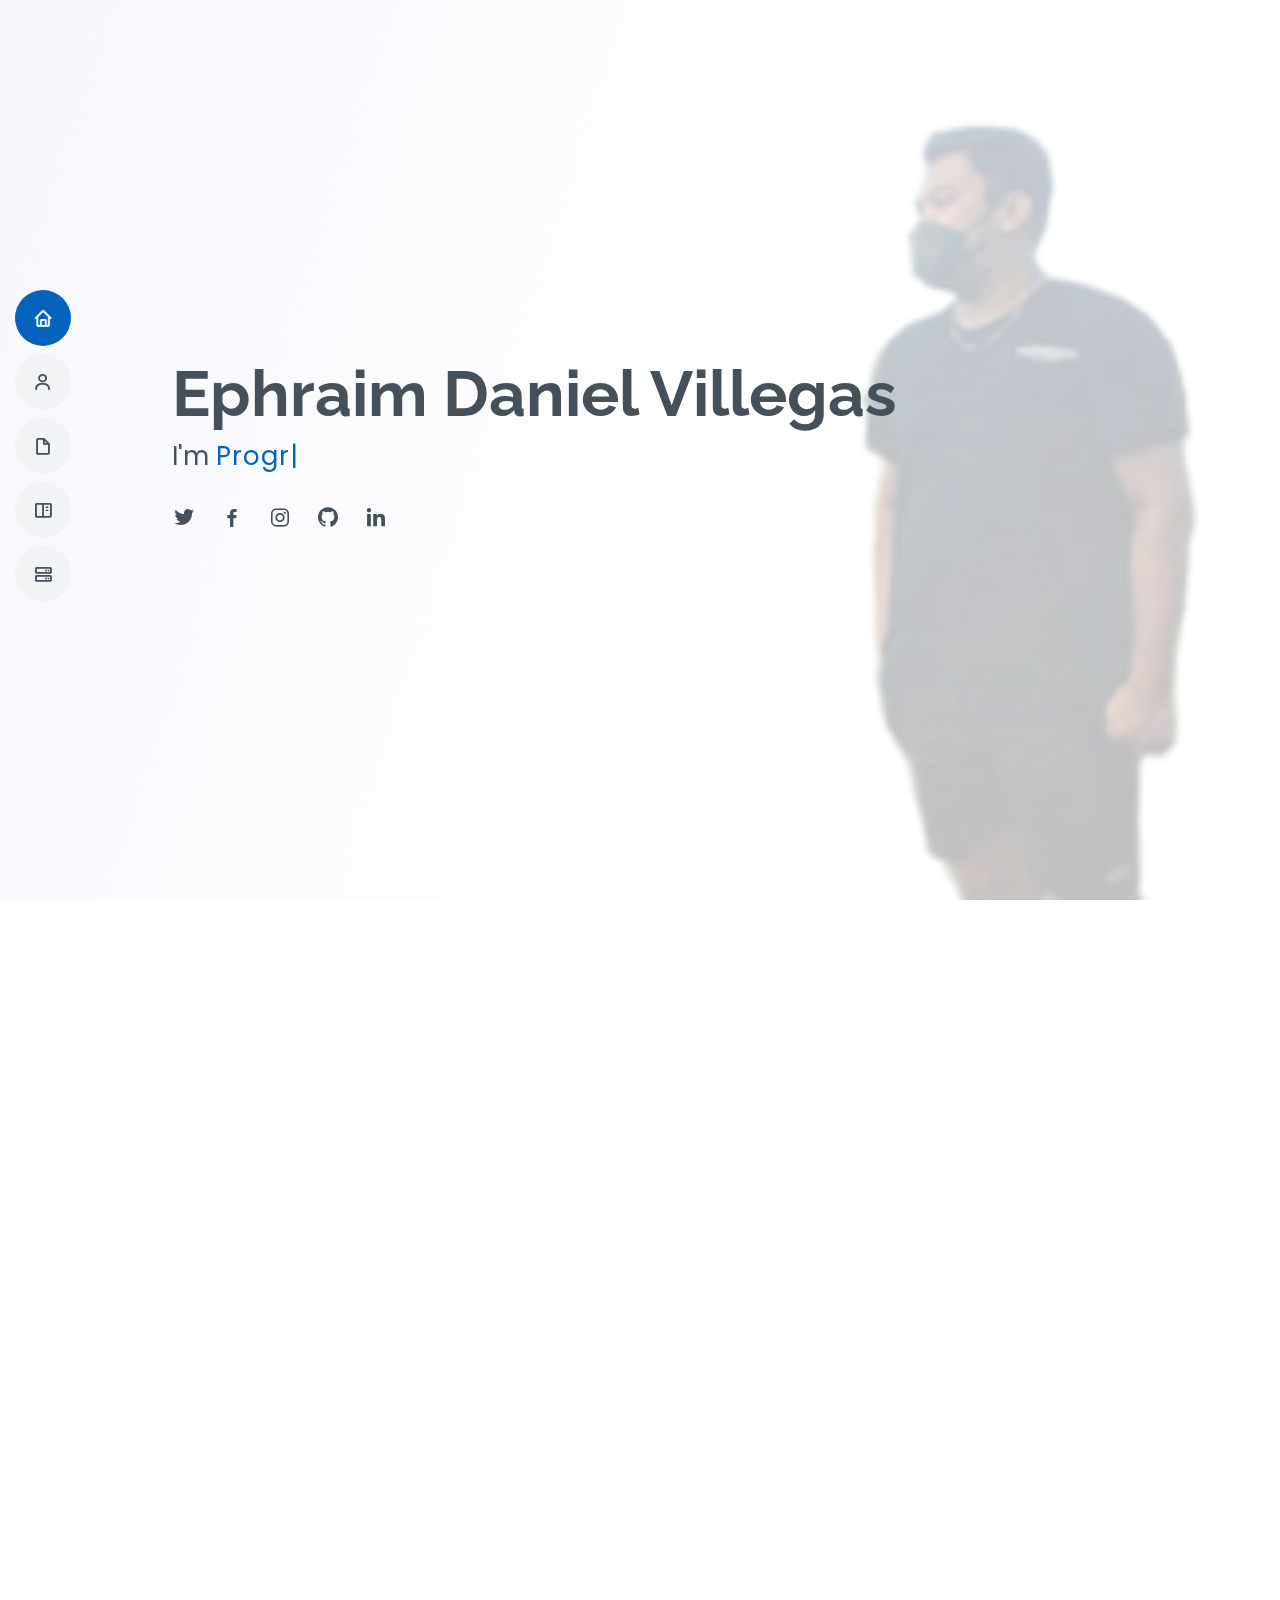
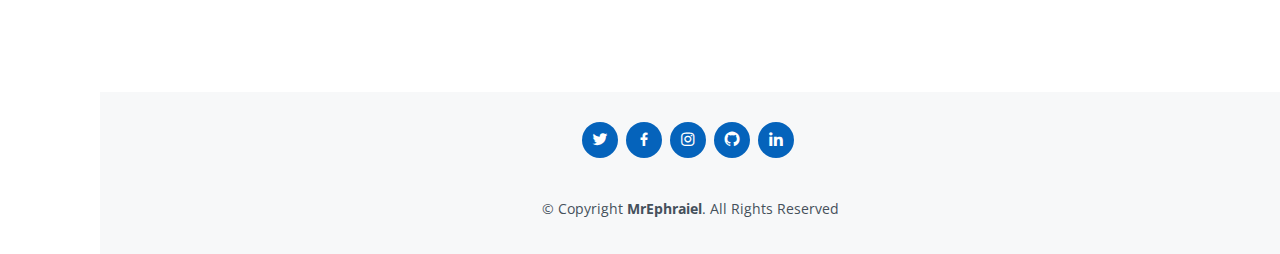
<file: index.html>
<!DOCTYPE html>
<html lang="en">

<head>
  <meta charset="utf-8">
  <meta content="width=device-width, initial-scale=1.0" name="viewport">

  <title>Portfolio | Ephraim Daniel Villegas </title>
  <meta content="" name="description">
  <meta content="" name="keywords">

  <!-- Favicons -->
  <link href="assets/img/icon.png" rel="icon">
  <link href="assets/img/apple-touch-icon.png" rel="apple-touch-icon">

  <!-- Google Fonts -->
  <link href="https://fonts.googleapis.com/css?family=Open+Sans:300,300i,400,400i,600,600i,700,700i|Raleway:300,300i,400,400i,500,500i,600,600i,700,700i|Poppins:300,300i,400,400i,500,500i,600,600i,700,700i" rel="stylesheet">

  <!-- Vendor CSS Files -->
  <link href="assets/vendor/aos/aos.css" rel="stylesheet">
  <link href="assets/vendor/bootstrap/css/bootstrap.min.css" rel="stylesheet">
  <link href="assets/vendor/bootstrap-icons/bootstrap-icons.css" rel="stylesheet">
  <link href="assets/vendor/boxicons/css/boxicons.min.css" rel="stylesheet">
  <link href="assets/vendor/glightbox/css/glightbox.min.css" rel="stylesheet">
  <link href="assets/vendor/swiper/swiper-bundle.min.css" rel="stylesheet">

  <!-- Template Main CSS File -->
  <link href="assets/css/style.css" rel="stylesheet">

</head>

<body>

  <!-- ======= Mobile nav toggle button ======= -->
  <!-- <button type="button" class="mobile-nav-toggle d-xl-none"><i class="bi bi-list mobile-nav-toggle"></i></button> -->
  <i class="bi bi-list mobile-nav-toggle d-lg-none"></i>
  <!-- ======= Header ======= -->
  <header id="header" class="d-flex flex-column justify-content-center">

    <nav id="navbar" class="navbar nav-menu">
      <ul>
        <li><a href="#hero" class="nav-link scrollto active"><i class="bx bx-home"></i> <span>Home</span></a></li>
        <li><a href="#about" class="nav-link scrollto"><i class="bx bx-user"></i> <span>About</span></a></li>
        <li><a href="#resume" class="nav-link scrollto"><i class="bx bx-file-blank"></i> <span>Resume</span></a></li>
        <li><a href="#portfolio" class="nav-link scrollto"><i class="bx bx-book-content"></i> <span>Portfolio</span></a></li>
        <li><a href="#services" class="nav-link scrollto"><i class="bx bx-server"></i> <span>Services</span></a></li>
       
      </ul>
    </nav><!-- .nav-menu -->

  </header><!-- End Header -->
 
  <!-- ======= Hero Section ======= -->
  <section id="hero" class="d-flex flex-column justify-content-center">
    <div class="container" data-aos="zoom-in" data-aos-delay="100">
      <h1>Ephraim Daniel Villegas</h1>
      <p>I'm <span class="typed" data-typed-items="Programmer, Web Developer, Freelancer, Web Designer"></span></p>
      <div class="social-links">
        <a href="https://twitter.com/ephraiel" target="_blank" class="twitter"><i class="bx bxl-twitter"></i></a>
        <a href="https://www.facebook.com/eph.nyl" target="_blank" class="facebook"><i class="bx bxl-facebook"></i></a>
        <a href="https://www.instagram.com/ephraimdanielvillegas/" target="_blank" class="instagram"><i class="bx bxl-instagram"></i></a>
        <a href="https://github.com/magnuscodings" target="_blank"  class="google-plus"><i class="bx bxl-github"></i></a>
        <a href="https://www.linkedin.com/in/daniel-villegas-3b0b73243/" target="_blank" class="linkedin"><i class="bx bxl-linkedin"></i></a>
      </div>
    </div>
  </section><!-- End Hero -->

  <main id="main">

    <!-- ======= About Section ======= -->
    <section id="about" class="about">
      <div class="container" data-aos="fade-up">

        <div class="section-title">
          <h2>About</h2>
          <p>I am a skilled web developer with expertise in frontend and backend technologies. Proficient in creating responsive and user-friendly websites and web applications. Passionate about delivering high-quality code and bringing creative ideas to life. Let's build something amazing together!</p>
        </div>

        <div class="row">
          <div class="col-lg-4">
            <img src="assets/img/grad2.png" class="img-fluid" alt="">
          </div>
          <div class="col-lg-8 pt-4 pt-lg-0 content">
            <h3>Programmer &amp; Web Developer.</h3>
            <p class="fst-italic">  Passionate Web Developer | Crafting digital experiences with code | Bringing ideas to life on the web.
            </p>
            <div class="row">
              <div class="col-lg-6">
                <ul>
                  <li><i class="bi bi-chevron-right"></i> <strong>Birthday:</strong> <span>24 January 2000</span></li>
                  <li><i class="bi bi-chevron-right"></i> <strong>Website:</strong> <span>https://mrephraiel.netlify.app/</span></li>
                  <li><i class="bi bi-chevron-right"></i> <strong>Phone:</strong> <span>+63 994 869 4871</span></li>
                  <li><i class="bi bi-chevron-right"></i> <strong>City:</strong> <span>Laguna, PH</span></li>
                </ul>
              </div>
              <div class="col-lg-6">
                <ul>
                  <li><i class="bi bi-chevron-right"></i> <strong>Age:</strong> <span id="age">23</span></li>
                  <li><i class="bi bi-chevron-right"></i> <strong>Degree:</strong> <span>BS Information Technology</span></li>
                  <li><i class="bi bi-chevron-right"></i> <strong>Email:</strong> <span>mr.ephraiel@gmail.com</span></li>
                  <li><i class="bi bi-chevron-right"></i> <strong>Status:</strong> <span>Available</span></li>
                </ul>
              </div>
            </div>
            
          </div>
        </div>

      </div>
    </section><!-- End About Section -->

    <!-- ======= Facts Section ======= -->
    <section id="facts" class="facts">
      <div class="container" data-aos="fade-up">

        <div class="section-title">
          <h2>Facts</h2>
          <p>I have honed a diverse skill set that includes web development, graphic design, and content creation. This versatility allows me to approach projects from multiple angles and deliver well-rounded solutions.</p>
        </div>

        <div class="row">

          <div class="col-lg-3 col-md-6">
            <div class="count-box">
              <i class="bi bi-emoji-smile"></i>
              <span data-purecounter-start="0" data-purecounter-end="232" data-purecounter-duration="1" class="purecounter"></span>
              <p>Happy Clients</p>
            </div>
          </div>

          <div class="col-lg-3 col-md-6 mt-5 mt-md-0">
            <div class="count-box">
              <i class="bi bi-journal-richtext"></i>
              <span data-purecounter-start="0" data-purecounter-end="60" data-purecounter-duration="1" class="purecounter"></span>
              <p>Projects</p>
            </div>
          </div>

          <div class="col-lg-3 col-md-6 mt-5 mt-lg-0">
            <div class="count-box">
              <i class="bi bi-headset"></i>
              <span data-purecounter-start="0" data-purecounter-end="24" data-purecounter-duration="1" class="purecounter"></span>
              <p>Hours Of Support</p>
            </div>
          </div>

          <div class="col-lg-3 col-md-6 mt-5 mt-lg-0">
            <div class="count-box">
              <i class="bi bi-award"></i>
              <span data-purecounter-start="0" data-purecounter-end="3" data-purecounter-duration="1" class="purecounter"></span>
              <p>Awards</p>
            </div>
          </div>

        </div>

      </div>
    </section><!-- End Facts Section -->

    <!-- ======= Skills Section ======= -->
    <section id="skills" class="skills section-bg">
      <div class="container" data-aos="fade-up">

        <div class="section-title">
          <h2>Skills</h2>
          <p>Welcome! I am a skilled web developer with expertise in PHP, SQL, Bootstrap, and JavaScript. With PHP and SQL, I can build powerful backend functionality and seamlessly interact with databases. Utilizing Bootstrap, I craft visually appealing and responsive user interfaces. My proficiency in JavaScript enables me to add interactivity and create dynamic web experiences. Let's collaborate to bring your web projects to life!</p>
        </div>

        <div class="row skills-content">

          <div class="col-lg-6">

            <div class="progress">
              <span class="skill">HTML <i class="val">100%</i></span>
              <div class="progress-bar-wrap">
                <div class="progress-bar" role="progressbar" aria-valuenow="100" aria-valuemin="0" aria-valuemax="100"></div>
              </div>
            </div>

            <div class="progress">
              <span class="skill">CSS <i class="val">90%</i></span>
              <div class="progress-bar-wrap">
                <div class="progress-bar" role="progressbar" aria-valuenow="90" aria-valuemin="0" aria-valuemax="100"></div>
              </div>
            </div>

            <div class="progress">
              <span class="skill">JavaScript <i class="val">90%</i></span>
              <div class="progress-bar-wrap">
                <div class="progress-bar" role="progressbar" aria-valuenow="90" aria-valuemin="0" aria-valuemax="100"></div>
              </div>
            </div>
            <div class="progress">
              <span class="skill">Python <i class="val">95%</i></span>
              <div class="progress-bar-wrap">
                <div class="progress-bar" role="progressbar" aria-valuenow="95" aria-valuemin="0" aria-valuemax="100"></div>
              </div>
            </div>
            <div class="progress">
              <span class="skill">MySql <i class="val">100%</i></span>
              <div class="progress-bar-wrap">
                <div class="progress-bar" role="progressbar" aria-valuenow="100" aria-valuemin="0" aria-valuemax="100"></div>
              </div>
            </div>
          </div>

          <div class="col-lg-6">

            <div class="progress">
              <span class="skill">PHP <i class="val">100%</i></span>
              <div class="progress-bar-wrap">
                <div class="progress-bar" role="progressbar" aria-valuenow="100" aria-valuemin="0" aria-valuemax="100"></div>
              </div>
            </div>

            <div class="progress">
              <span class="skill">WordPress/CMS <i class="val">90%</i></span>
              <div class="progress-bar-wrap">
                <div class="progress-bar" role="progressbar" aria-valuenow="90" aria-valuemin="0" aria-valuemax="100"></div>
              </div>
            </div>

            <div class="progress">
              <span class="skill">Photoshop <i class="val">85%</i></span>
              <div class="progress-bar-wrap">
                <div class="progress-bar" role="progressbar" aria-valuenow="85" aria-valuemin="0" aria-valuemax="100"></div>
              </div>
            </div>
            <div class="progress">
              <span class="skill">Java <i class="val">90%</i></span>
              <div class="progress-bar-wrap">
                <div class="progress-bar" role="progressbar" aria-valuenow="90" aria-valuemin="0" aria-valuemax="100"></div>
              </div>
            </div>
            <div class="progress">
              <span class="skill">C++ <i class="val">85%</i></span>
              <div class="progress-bar-wrap">
                <div class="progress-bar" role="progressbar" aria-valuenow="85" aria-valuemin="0" aria-valuemax="100"></div>
              </div>
            </div>
          </div>

        </div>

      </div>
    </section><!-- End Skills Section -->

    <!-- ======= Resume Section ======= -->
    <section id="resume" class="resume">
      <div class="container" data-aos="fade-up">

        <div class="section-title">
          <h2>Resume</h2>
          <p>To begin a career as a web developer/programmer and work in a collaborative setting that
            promotes learning and growth opportunities while also allowing me to bring my own special
            viewpoint to projects and efforts.
            .</p>
        </div>

        <div class="row">
          <div class="col-lg-6">
            <h3 class="resume-title">Sumary</h3>
            <div class="resume-item pb-0">
              <h4>Ephraim Daniel Villegas</h4>
              <p><em>I am an innovative and deadline-driven developer with 3+ years of experience in both frontend and backend development. My expertise extends to freelancing and creating user-centered systems from the initial concept to the final, polished deliverable. With a strong grasp of both frontend technologies like HTML, CSS, JavaScript, and frameworks like Bootstrap, as well as backend technologies like PHP, SQL, and Jquery, I am adept at crafting seamless and dynamic web applications.</em></p>
              <ul>
                <li>Bay Laguna, PH</li>
                <li>(+63) 994-869-4871</li>
                <li>mr.ephraiel@gmail.com</li>
              </ul>
            </div>

            <h3 class="resume-title">Education</h3>
            <div class="resume-item">
              <h4>Bachelor of Science in Information Technology</h4>
              <h5>2019 - 2023</h5>
              <p><em>Laguna University, Santa Cruz Laguna, PH</em></p>
              <p>During my time at the university, I gained a comprehensive understanding of various IT principles, programming languages, databases, and networking concepts. Engaging in hands-on projects and collaborating with peers equipped me with problem-solving and teamwork skills. This education has been instrumental in shaping me into a proficient and adaptable IT professional, ready to take on exciting challenges in the ever-evolving tech industry.</p>
            </div>
            <div class="resume-item">
              <h4>Accountancy Bussiness Management</h4>
              <h5>2017 - 2018</h5>
              <p><em>Nicolas L Galvez Memorial National High School, Bay Laguna, PH</em></p>
              <p>This educational journey provided me with a solid foundation in accounting principles, financial management, business strategy, and leadership skills. Through interactive learning experiences and real-world case studies, I honed my analytical and decision-making abilities. The program's emphasis on fostering a deep understanding of financial operations and effective business practices has empowered me to navigate the complexities of the corporate world confidently.</p>
            </div>
          </div>
          <div class="col-lg-6">
            <h3 class="resume-title">Work Experience</h3>

            <div class="resume-item">
              <h4>Freelance Developer</h4>
              <h5>2021 - Present</h5>
              <p><em>Bay, Laguna, PH</em></p>
              <ul>
                <li>Developed numerous websites (E-Commerce, Eportal,HR Systems, MIS, and Scheduling Systems).</li>
                <li>Multi tasking</li>
                <li>Managed up to 6 projects or tasks at a given time while under pressure</li>
              </ul>
            </div>

            <div class="resume-item">
              <h4>Land Transportation Office (OJT)</h4>
              <h5>January 2023 - June 2023</h5>
              <p><em>Pila, Laguna, PH </em></p>
              <ul>
                <li>Manage Client Data Records</li>
                <li>Network Troubleshooting. </li>
                <li>Multi tasking</li>
              </ul>
            </div>
          
          </div>
        </div>

      </div>
    </section><!-- End Resume Section -->

    <!-- ======= Portfolio Section ======= -->
    <section id="portfolio" class="portfolio section-bg">
      <div class="container" data-aos="fade-up">

        <div class="section-title">
          <h2>Portfolio</h2>
          <p>I am thrilled to present to you my portfolio, showcasing my freelancing journey while pursuing my studies. Throughout my academic years, I have strived to strike a harmonious balance between my education and my passion for freelancing, and this portfolio serves as a testament to the growth and experience I've gained along the way.</p>
        </div>

        <div class="row">
          <div class="col-lg-12 d-flex justify-content-center" data-aos="fade-up" data-aos-delay="100">
            <ul id="portfolio-flters">
              <li data-filter="*" class="filter-active">All</li>
              <li data-filter=".filter-app">App</li>
              <li data-filter=".filter-web">Web</li>
            </ul>
          </div>
        </div>

        <div class="row portfolio-container" data-aos="fade-up" data-aos-delay="200">

          <div class="col-lg-4 col-md-6 portfolio-item filter-web">
            <div class="portfolio-wrap">
              <img src="assets/img/images/web/agriculture portal.png" class="img-fluid" alt="">
              
              <div class="portfolio-info">
                <h4>Agriculter Portal</h4>
                <p>Website</p>
                <div class="portfolio-links">
                  <a href="assets/img/images/web/agriculture portal.png" data-gallery="portfolioGallery" class="portfolio-lightbox" title="Agriculter Portal"><i class="bx bx-zoom-in"></i></a>
                  <!-- <a href="portfolio-details.html" class="portfolio-details-lightbox" data-glightbox="type: external" title="Portfolio Details"><i class="bx bx-link"></i></a> -->
                </div>
              </div>
            </div>
          </div>

          <div class="col-lg-4 col-md-6 portfolio-item filter-web">
            <div class="portfolio-wrap">
              <img src="assets/img/images/web/cake ordering system.png" class="img-fluid" alt="">
              <div class="portfolio-info">
                <h4>Cake Ordering System</h4>
                <p>Website</p>
                <div class="portfolio-links">
                  <a href="assets/img/images/web/cake ordering system.png" data-gallery="portfolioGallery" class="portfolio-lightbox" title="Cake Ordering System"><i class="bx bx-zoom-in"></i></a>
                </div>
              </div>
            </div>
          </div>

          <div class="col-lg-4 col-md-6 portfolio-item filter-web">
            <div class="portfolio-wrap">
              <img src="assets/img/images/web/crime prediction.png" class="img-fluid" alt="">
              <div class="portfolio-info">
                <h4>Crime Prediction System</h4>
                <p>Website</p>
                <div class="portfolio-links">
                  <a href="assets/img/images/web/crime prediction.png" data-gallery="portfolioGallery" class="portfolio-lightbox" title="Crime Prediction System"><i class="bx bx-zoom-in"></i></a>
                </div>
              </div>
            </div>
          </div>

          <div class="col-lg-4 col-md-6 portfolio-item filter-web">
            <div class="portfolio-wrap">
              <img src="assets/img/images/web/dean lister mis.png" class="img-fluid" alt="">
              <div class="portfolio-info">
                <h4>Dean Lister MIS</h4>
                <p>Website</p>
                <div class="portfolio-links">
                  <a href="assets/img/images/web/dean lister mis.png" data-gallery="portfolioGallery" class="portfolio-lightbox" title="Dean Lister MIS"><i class="bx bx-zoom-in"></i></a>
                </div>
              </div>
            </div>
          </div>

          <div class="col-lg-4 col-md-6 portfolio-item filter-web">
            <div class="portfolio-wrap">
              <img src="assets/img/images/web/Enrollment mis.png" class="img-fluid" alt="">
              <div class="portfolio-info">
                <h4>Enrollment MIS</h4>
                <p>Website</p>
                <div class="portfolio-links">
                  <a href="assets/img/images/web/Enrollment mis.png" data-gallery="portfolioGallery" class="portfolio-lightbox" title="Enrollment MIS"><i class="bx bx-zoom-in"></i></a>
                </div>
              </div>
            </div>
          </div>

          <div class="col-lg-4 col-md-6 portfolio-item filter-app">
            <div class="portfolio-wrap">
              <img src="assets/img/images/app/e-library.png" class="img-fluid" alt="">
              <div class="portfolio-info">
                <h4>E - Library System</h4>
                <p>App</p>
                <div class="portfolio-links">
                  <a href="assets/img/images/app/e-library.png" data-gallery="portfolioGallery" class="portfolio-lightbox" title="E - Library System"><i class="bx bx-zoom-in"></i></a>
                </div>
              </div>
            </div>
          </div>

          <div class="col-lg-4 col-md-6 portfolio-item filter-web">
            <div class="portfolio-wrap">
              <img src="assets/img/images/web/guidance mis.png" class="img-fluid" alt="">
              <div class="portfolio-info">
                <h4>Guidance MIS</h4>
                <p>Website</p>
                <div class="portfolio-links">
                  <a href="assets/img/images/web/guidance mis.png" data-gallery="portfolioGallery" class="portfolio-lightbox" title="Guidance MIS"><i class="bx bx-zoom-in"></i></a>
                </div>
              </div>
            </div>
          </div>

          <div class="col-lg-4 col-md-6 portfolio-item filter-web">
            <div class="portfolio-wrap">
              <img src="assets/img/images/web/hospital management system.png" class="img-fluid" alt="">
              <div class="portfolio-info">
                <h4>Hospital MIS</h4>
                <p>Website</p>
                <div class="portfolio-links">
                  <a href="assets/img/images/web/hospital management system.png" data-gallery="portfolioGallery" class="portfolio-lightbox" title="Hospital MIS"><i class="bx bx-zoom-in"></i></a>
                </div>
              </div>
            </div>
          </div>

          <div class="col-lg-4 col-md-6 portfolio-item filter-web">
            <div class="portfolio-wrap">
              <img src="assets/img/images/web/mswd mis.png" class="img-fluid" alt="">
              <div class="portfolio-info">
                <h4>MSWD MIS</h4>
                <p>Website</p>
                <div class="portfolio-links">
                  <a href="assets/img/images/web/mswd mis.png" data-gallery="portfolioGallery" class="portfolio-lightbox" title="MSWD MIS"><i class="bx bx-zoom-in"></i></a>
                </div>
              </div>
            </div>
          </div>

          <div class="col-lg-4 col-md-6 portfolio-item filter-web">
            <div class="portfolio-wrap">
              <img src="assets/img/images/web/online entrance exam.png" class="img-fluid" alt="">
              <div class="portfolio-info">
                <h4>Online Entrance Exam MIS</h4>
                <p>Website</p>
                <div class="portfolio-links">
                  <a href="assets/img/images/web/online entrance exam.png" data-gallery="portfolioGallery" class="portfolio-lightbox" title="Online Entrance Exam MIS"><i class="bx bx-zoom-in"></i></a>
                </div>
              </div>
            </div>
          </div>

          <div class="col-lg-4 col-md-6 portfolio-item filter-web">
            <div class="portfolio-wrap">
              <img src="assets/img/images/web/payroll mis.png" class="img-fluid" alt="">
              <div class="portfolio-info">
                <h4>Payroll MIS</h4>
                <p>Website</p>
                <div class="portfolio-links">
                  <a href="assets/img/images/web/payroll mis.png" data-gallery="portfolioGallery" class="portfolio-lightbox" title="Payroll MIS"><i class="bx bx-zoom-in"></i></a>
                </div>
              </div>
            </div>
          </div>

          <div class="col-lg-4 col-md-6 portfolio-item filter-web">
            <div class="portfolio-wrap">
              <img src="assets/img/images/web/pet grooming system.png" class="img-fluid" alt="">
              <div class="portfolio-info">
                <h4>Pet Grooming MIS</h4>
                <p>Website</p>
                <div class="portfolio-links">
                  <a href="assets/img/images/web/pet grooming system.png" data-gallery="portfolioGallery" class="portfolio-lightbox" title="Pet Grooming MIS"><i class="bx bx-zoom-in"></i></a>
                </div>
              </div>
            </div>
          </div>

          <div class="col-lg-4 col-md-6 portfolio-item filter-web">
            <div class="portfolio-wrap">
              <img src="assets/img/images/web/point of sale.png" class="img-fluid" alt="">
              <div class="portfolio-info">
                <h4>Point of Sale System</h4>
                <p>Website</p>
                <div class="portfolio-links">
                  <a href="assets/img/images/web/point of sale.png" data-gallery="portfolioGallery" class="portfolio-lightbox" title="Point of Sale System"><i class="bx bx-zoom-in"></i></a>
                </div>
              </div>
            </div>
          </div>

          <div class="col-lg-4 col-md-6 portfolio-item filter-web">
            <div class="portfolio-wrap">
              <img src="assets/img/images/web/predictive speech to text.png" class="img-fluid" alt="">
              <div class="portfolio-info">
                <h4>Predictive Speech to Text MIS</h4>
                <p>Website</p>
                <div class="portfolio-links">
                  <a href="assets/img/images/web/predictive speech to text.png" data-gallery="portfolioGallery" class="portfolio-lightbox" title="Predictive Speech to Text MIS"><i class="bx bx-zoom-in"></i></a>
                </div>
              </div>
            </div>
          </div>

          <div class="col-lg-4 col-md-6 portfolio-item filter-web">
            <div class="portfolio-wrap">
              <img src="assets/img/images/web/pwd mis.png" class="img-fluid" alt="">
              <div class="portfolio-info">
                <h4>PWD MIS</h4>
                <p>Website</p>
                <div class="portfolio-links">
                  <a href="assets/img/images/web/pwd mis.png" data-gallery="portfolioGallery" class="portfolio-lightbox" title="PWD MIS"><i class="bx bx-zoom-in"></i></a>
                </div>
              </div>
            </div>
          </div>

          <div class="col-lg-4 col-md-6 portfolio-item filter-web">
            <div class="portfolio-wrap">
              <img src="assets/img/images/web/real estate website.png" class="img-fluid" alt="">
              <div class="portfolio-info">
                <h4>Real Estate System</h4>
                <p>Website</p>
                <div class="portfolio-links">
                  <a href="assets/img/images/web/real estate website.png" data-gallery="portfolioGallery" class="portfolio-lightbox" title="Real Estate System"><i class="bx bx-zoom-in"></i></a>
                </div>
              </div>
            </div>
          </div>

          <div class="col-lg-4 col-md-6 portfolio-item filter-app">
            <div class="portfolio-wrap">
              <img src="assets/img/images/app/taxi.png" class="img-fluid" alt="">
              <div class="portfolio-info">
                <h4>Taxi Booking System</h4>
                <p>App</p>
                <div class="portfolio-links">
                  <a href="assets/img/images/app/taxi.png" data-gallery="portfolioGallery" class="portfolio-lightbox" title="Taxi Booking System"><i class="bx bx-zoom-in"></i></a>
                </div>
              </div>
            </div>
          </div>

          <div class="col-lg-4 col-md-6 portfolio-item filter-web">
            <div class="portfolio-wrap">
              <img src="assets/img/images/web/sales and inventory system.png" class="img-fluid" alt="">
              <div class="portfolio-info">
                <h4>Sales and Inventory System</h4>
                <p>Website</p>
                <div class="portfolio-links">
                  <a href="assets/img/images/web/sales and inventory system.png" data-gallery="portfolioGallery" class="portfolio-lightbox" title="Sales and Inventory System"><i class="bx bx-zoom-in"></i></a>
                </div>
              </div>
            </div>
          </div>

          <div class="col-lg-4 col-md-6 portfolio-item filter-web">
            <div class="portfolio-wrap">
              <img src="assets/img/images/web/Scheduling System.png" class="img-fluid" alt="">
              <div class="portfolio-info">
                <h4>Scheduling System</h4>
                <p>Website</p>
                <div class="portfolio-links">
                  <a href="assets/img/images/web/Scheduling System.png" data-gallery="portfolioGallery" class="portfolio-lightbox" title="Scheduling System"><i class="bx bx-zoom-in"></i></a>
                </div>
              </div>
            </div>
          </div>

          <div class="col-lg-4 col-md-6 portfolio-item filter-web">
            <div class="portfolio-wrap">
              <img src="assets/img/images/web/shrimp inventory system.png" class="img-fluid" alt="">
              <div class="portfolio-info">
                <h4>Shrimp and Inventory System</h4>
                <p>Website</p>
                <div class="portfolio-links">
                  <a href="assets/img/images/web/shrimp inventory system.png" data-gallery="portfolioGallery" class="portfolio-lightbox" title="Shrimp and Inventory System"><i class="bx bx-zoom-in"></i></a>
                </div>
              </div>
            </div>
          </div>

          <div class="col-lg-4 col-md-6 portfolio-item filter-app">
            <div class="portfolio-wrap">
              <img src="assets/img/images/app/fish identification system.png" class="img-fluid" alt="">
              <div class="portfolio-info">
                <h4>Fish Identification System</h4>
                <p>App</p>
                <div class="portfolio-links">
                  <a href="assets/img/images/app/fish identification system.png" data-gallery="portfolioGallery" class="portfolio-lightbox" title="Fish Identification System"><i class="bx bx-zoom-in"></i></a>
                </div>
              </div>
            </div>
          </div>

          <div class="col-lg-4 col-md-6 portfolio-item filter-web">
            <div class="portfolio-wrap">
              <img src="assets/img/images/web/student mis 2.png" class="img-fluid" alt="">
              <div class="portfolio-info">
                <h4>Student Management System</h4>
                <p>Website</p>
                <div class="portfolio-links">
                  <a href="assets/img/images/web/student mis 2.png" data-gallery="portfolioGallery" class="portfolio-lightbox" title="Student Management System"><i class="bx bx-zoom-in"></i></a>
                </div>
              </div>
            </div>
          </div>

          <div class="col-lg-4 col-md-6 portfolio-item filter-web">
            <div class="portfolio-wrap">
              <img src="assets/img/images/web/system for internship.png" class="img-fluid" alt="">
              <div class="portfolio-info">
                <h4>Internship System</h4>
                <p>Website</p>
                <div class="portfolio-links">
                  <a href="assets/img/images/web/system for internship.png" data-gallery="portfolioGallery" class="portfolio-lightbox" title="Internship System"><i class="bx bx-zoom-in"></i></a>
                </div>
              </div>
            </div>
          </div>

          

          <div class="col-lg-4 col-md-6 portfolio-item filter-app">
            <div class="portfolio-wrap">
              <img src="assets/img/images/app/finlearn.png" class="img-fluid" alt="">
              <div class="portfolio-info">
                <h4>Finlearn Learning System</h4>
                <p>App</p>
                <div class="portfolio-links">
                  <a href="assets/img/images/app/finlearn.png" data-gallery="portfolioGallery" class="portfolio-lightbox" title="Finlearn Learning System"><i class="bx bx-zoom-in"></i></a>
                </div>
              </div>
            </div>
          </div>

          

          
          
        </div>

      </div>
    </section><!-- End Portfolio Section -->

    <!-- ======= Services Section ======= -->
    <section id="services" class="services">
      <div class="container" data-aos="fade-up">

        <div class="section-title">
          <h2>Services</h2>
          <p>Your Digital Solutions Partner: From Photoshop magic to dynamic web development, skilled programming, and efficient debugging, I offer versatile services. Elevate your online presence with data-driven digital marketing strategies. Let's turn your visions into a successful reality!.</p>
        </div>

        <div class="row">

          <div class="col-lg-4 col-md-6 d-flex align-items-stretch" data-aos="zoom-in" data-aos-delay="100">
            <div class="icon-box iconbox-blue">
              <div class="icon">
                <svg width="100" height="100" viewBox="0 0 600 600" xmlns="http://www.w3.org/2000/svg">
                  <path stroke="none" stroke-width="0" fill="#f5f5f5" d="M300,521.0016835830174C376.1290562159157,517.8887921683347,466.0731472004068,529.7835943286574,510.70327084640275,468.03025145048787C554.3714126377745,407.6079735673963,508.03601936045806,328.9844924480964,491.2728898941984,256.3432110539036C474.5976632858925,184.082847569629,479.9380746630129,96.60480741107993,416.23090153303,58.64404602377083C348.86323505073057,18.502131276798302,261.93793281208167,40.57373210992963,193.5410806939664,78.93577620505333C130.42746243093433,114.334589627462,98.30271207620316,179.96522072025542,76.75703585869454,249.04625023123273C51.97151888228291,328.5150500222984,13.704378332031375,421.85034740162234,66.52175969318436,486.19268352777647C119.04800174914682,550.1803526380478,217.28368757567262,524.383925680826,300,521.0016835830174"></path>
                </svg>
                <i class="bx bxs-window-alt"></i>
                
              </div>
              <h4><a href="">Web Development</a></h4>
              <p> We craft responsive websites with cutting-edge technologies, ensuring seamless user experiences. From design to deployment, we've got you covered. Let's elevate your digital footprint together.</p>
            </div>
          </div>

          <div class="col-lg-4 col-md-6 d-flex align-items-stretch mt-4 mt-md-0" data-aos="zoom-in" data-aos-delay="200">
            <div class="icon-box iconbox-orange ">
              <div class="icon">
                <svg width="100" height="100" viewBox="0 0 600 600" xmlns="http://www.w3.org/2000/svg">
                  <path stroke="none" stroke-width="0" fill="#f5f5f5" d="M300,582.0697525312426C382.5290701553225,586.8405444964366,449.9789794690241,525.3245884688669,502.5850820975895,461.55621195738473C556.606425686781,396.0723002908107,615.8543463187945,314.28637112970534,586.6730223649479,234.56875336149918C558.9533121215079,158.8439757836574,454.9685369536778,164.00468322053177,381.49747125262974,130.76875717737553C312.15926192815925,99.40240125094834,248.97055460311594,18.661163978235184,179.8680185752513,50.54337015887873C110.5421016452524,82.52863877960104,119.82277516462835,180.83849132639028,109.12597500060166,256.43424936330496C100.08760227029461,320.3096726198365,92.17705696193138,384.0621239912766,124.79988738764834,439.7174275375508C164.83382741302287,508.01625554203684,220.96474134820875,577.5009287672846,300,582.0697525312426"></path>
                </svg>
                <i class="bx bx-pen"></i>
              </div>
              <h4><a href="">Photo and Video Editing</a></h4>
              <p>From retouching photos to seamless video transitions, we ensure your images and footage shine. Let us craft captivating visuals that leave a lasting impact on your audience. Step into a world of creative possibilities with our expert touch</p>
            </div>
          </div>

          <div class="col-lg-4 col-md-6 d-flex align-items-stretch mt-4 mt-lg-0" data-aos="zoom-in" data-aos-delay="300">
            <div class="icon-box iconbox-pink">
              <div class="icon">
                <svg width="100" height="100" viewBox="0 0 600 600" xmlns="http://www.w3.org/2000/svg">
                  <path stroke="none" stroke-width="0" fill="#f5f5f5" d="M300,541.5067337569781C382.14930387511276,545.0595476570109,479.8736841581634,548.3450877840088,526.4010558755058,480.5488172755941C571.5218469581645,414.80211281144784,517.5187510058486,332.0715597781072,496.52539010469104,255.14436215662573C477.37192572678356,184.95920475031193,473.57363656557914,105.61284051026155,413.0603344069578,65.22779650032875C343.27470386102294,18.654635553484475,251.2091493199835,5.337323636656869,175.0934190732945,40.62881213300186C97.87086631185822,76.43348514350839,51.98124368387456,156.15599469081315,36.44837278890362,239.84606092416172C21.716077023791087,319.22268207091537,43.775223500013084,401.1760424656574,96.891909868211,461.97329694683043C147.22146801428983,519.5804099606455,223.5754009179313,538.201503339737,300,541.5067337569781"></path>
                </svg>
                <i class="bx bx-building"></i>
              </div>
              <h4><a href="">System Creation</a></h4>
              <p>We build tailored solutions to streamline your processes. With a focus on scalability and security, our systems enhance productivity and empower your organization for success. Experience the power of a finely-tuned system tailored to your needs.</p>
            </div>
          </div>

          <div class="col-lg-4 col-md-6 d-flex align-items-stretch mt-4" data-aos="zoom-in" data-aos-delay="100">
            <div class="icon-box iconbox-yellow">
              <div class="icon">
                <svg width="100" height="100" viewBox="0 0 600 600" xmlns="http://www.w3.org/2000/svg">
                  <path stroke="none" stroke-width="0" fill="#f5f5f5" d="M300,503.46388370962813C374.79870501325706,506.71871716319447,464.8034551963731,527.1746412648533,510.4981551193396,467.86667711651364C555.9287308511215,408.9015244558933,512.6030010748507,327.5744911775523,490.211057578863,256.5855673507754C471.097692560561,195.9906835881958,447.69079081568157,138.11976852964426,395.19560036434837,102.3242989838813C329.3053358748298,57.3949838291264,248.02791733380457,8.279543830951368,175.87071277845988,42.242879143198664C103.41431057327972,76.34704239035025,93.79494320519305,170.9812938413882,81.28167332365135,250.07896920659033C70.17666984294237,320.27484674793965,64.84698225790005,396.69656628748305,111.28512138212992,450.4950937839243C156.20124167950087,502.5303643271138,231.32542653798444,500.4755392045468,300,503.46388370962813"></path>
                </svg>
                <i class="bx bx-mobile"></i>
              </div>
              <h4><a href="">Mobile Development</a></h4>
              <p>With a user-centric approach, we create intuitive interfaces and smooth functionality. From concept to launch, we bring your app ideas to life, delivering seamless and captivating experiences. Step into the mobile world with confidence and innovation.</p>
            </div>
          </div>

          <div class="col-lg-4 col-md-6 d-flex align-items-stretch mt-4" data-aos="zoom-in" data-aos-delay="200">
            <div class="icon-box iconbox-red">
              <div class="icon">
                <svg width="100" height="100" viewBox="0 0 600 600" xmlns="http://www.w3.org/2000/svg">
                  <path stroke="none" stroke-width="0" fill="#f5f5f5" d="M300,532.3542879108572C369.38199826031484,532.3153073249985,429.10787420159085,491.63046689027357,474.5244479745417,439.17860296908856C522.8885846962883,383.3225815378663,569.1668002868075,314.3205725914397,550.7432151929288,242.7694973846089C532.6665558377875,172.5657663291529,456.2379748765914,142.6223662098291,390.3689995646985,112.34683881706744C326.66090330228417,83.06452184765237,258.84405631176094,53.51806209861945,193.32584062364296,78.48882559362697C121.61183558270385,105.82097193414197,62.805066853699245,167.19869350419734,48.57481801355237,242.6138429142374C34.843463184063346,315.3850353017275,76.69343916112496,383.4422959591041,125.22947124332185,439.3748458443577C170.7312796277747,491.8107796887764,230.57421082200815,532.3932930995766,300,532.3542879108572"></path>
                </svg>
                <i class="bx bx-shape-circle"></i>
              </div>
              <h4><a href="">API Integration</a></h4>
              <p>Our API integration services bring synergy to your systems. We expertly link applications and databases, enabling smooth data exchange and automation. With a focus on security and scalability, we ensure seamless integration that optimizes performance and enhances user experiences. Experience the power of connected systems with our API expertise.</p>
            </div>
          </div>

          <div class="col-lg-4 col-md-6 d-flex align-items-stretch mt-4" data-aos="zoom-in" data-aos-delay="300">
            <div class="icon-box iconbox-teal">
              <div class="icon">
                <svg width="100" height="100" viewBox="0 0 600 600" xmlns="http://www.w3.org/2000/svg">
                  <path stroke="none" stroke-width="0" fill="#f5f5f5" d="M300,566.797414625762C385.7384707136149,576.1784315230908,478.7894351017131,552.8928747891023,531.9192734346935,484.94944893311C584.6109503024035,417.5663521118492,582.489472248146,322.67544863468447,553.9536738515405,242.03673114598146C529.1557734026468,171.96086150256528,465.24506316201064,127.66468636344209,395.9583748389544,100.7403814666027C334.2173773831606,76.7482773500951,269.4350130405921,84.62216499799875,207.1952322260088,107.2889140133804C132.92018162631612,134.33871894543012,41.79353780512637,160.00259165414826,22.644507872594943,236.69541883565114C3.319112789854554,314.0945973066697,72.72355303640163,379.243833228382,124.04198916343866,440.3218312028393C172.9286146004772,498.5055451809895,224.45579914871206,558.5317968840102,300,566.797414625762"></path>
                </svg>
                <i class="bx bx-book-open"></i>
              </div>
              <h4><a href="">Learn with us</a></h4>
              <p>I'll provide personalized lessons to help you master the art of creating dynamic websites. Together, we'll unlock the secrets of web development and unleash your full potential as a skilled developer. Let's embark on this transformative learning experience and watch your coding prowess soar!</p>
            </div>
          </div>

        </div>

      </div>
    </section><!-- End Services Section -->

  
  <!-- ======= Footer ======= -->
  <footer id="footer">
    <div class="container" id="contact">
      <div class="social-links">
        <a href="https://twitter.com/ephraiel" target="_blank" class="twitter"><i class="bx bxl-twitter"></i></a>
        <a href="https://www.facebook.com/eph.nyl" target="_blank" class="facebook"><i class="bx bxl-facebook"></i></a>
        <a href="https://www.instagram.com/ephraimdanielvillegas/" target="_blank" class="instagram"><i class="bx bxl-instagram"></i></a>
        <a href="https://github.com/magnuscodings" target="_blank" class="google-plus"><i class="bx bxl-github"></i></a>
        <a href="https://www.linkedin.com/in/daniel-villegas-3b0b73243/" target="_blank" class="linkedin"><i class="bx bxl-linkedin"></i></a>
      </div>
      <div class="copyright">
        &copy; Copyright <strong><span>MrEphraiel</span></strong>. All Rights Reserved
      </div>
      <div class="credits">
        <!-- All the links in the footer should remain intact. -->
        <!-- You can delete the links only if you purchased the pro version. -->
        <!-- Licensing information: [license-url] -->
        <!-- Purchase the pro version with working PHP/AJAX contact form: https://bootstrapmade.com/free-html-bootstrap-template-my-resume/ -->
        <!-- Designed by <a href="https://bootstrapmade.com/">BootstrapMade</a> -->
      </div>
    </div>
  </footer><!-- End Footer -->

  <div id="preloader"></div>
  <a href="#" class="back-to-top d-flex align-items-center justify-content-center"><i class="bi bi-arrow-up-short"></i></a>

  <!-- Vendor JS Files -->
  <script src="assets/vendor/purecounter/purecounter_vanilla.js"></script>
  <script src="assets/vendor/aos/aos.js"></script>
  <script src="assets/vendor/bootstrap/js/bootstrap.bundle.min.js"></script>
  <script src="assets/vendor/glightbox/js/glightbox.min.js"></script>
  <script src="assets/vendor/isotope-layout/isotope.pkgd.min.js"></script>
  <script src="assets/vendor/swiper/swiper-bundle.min.js"></script>
  <script src="assets/vendor/typed.js/typed.umd.js"></script>
  <script src="assets/vendor/waypoints/noframework.waypoints.js"></script>
  <script src="assets/vendor/php-email-form/validate.js"></script>

  <!-- Template Main JS File -->
  <script src="assets/js/main.js"></script>

</body>

</html>
</file>
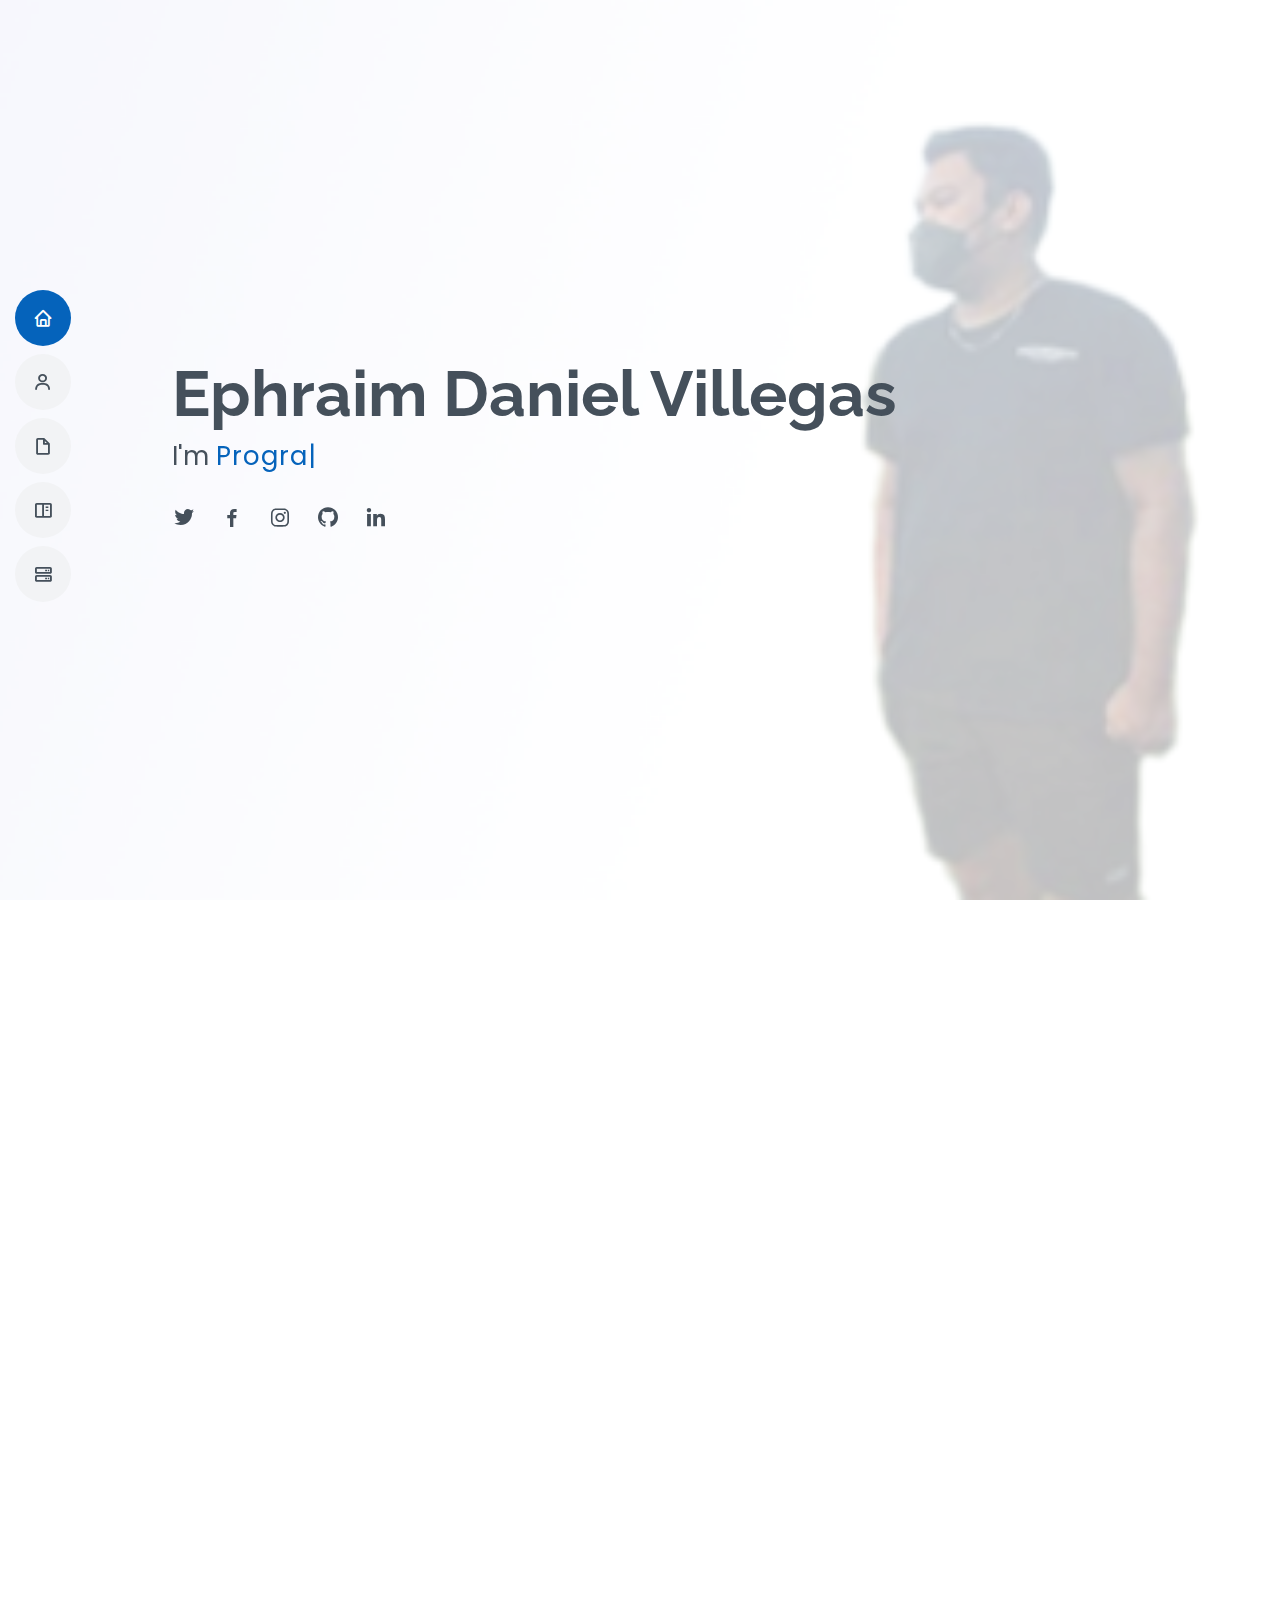
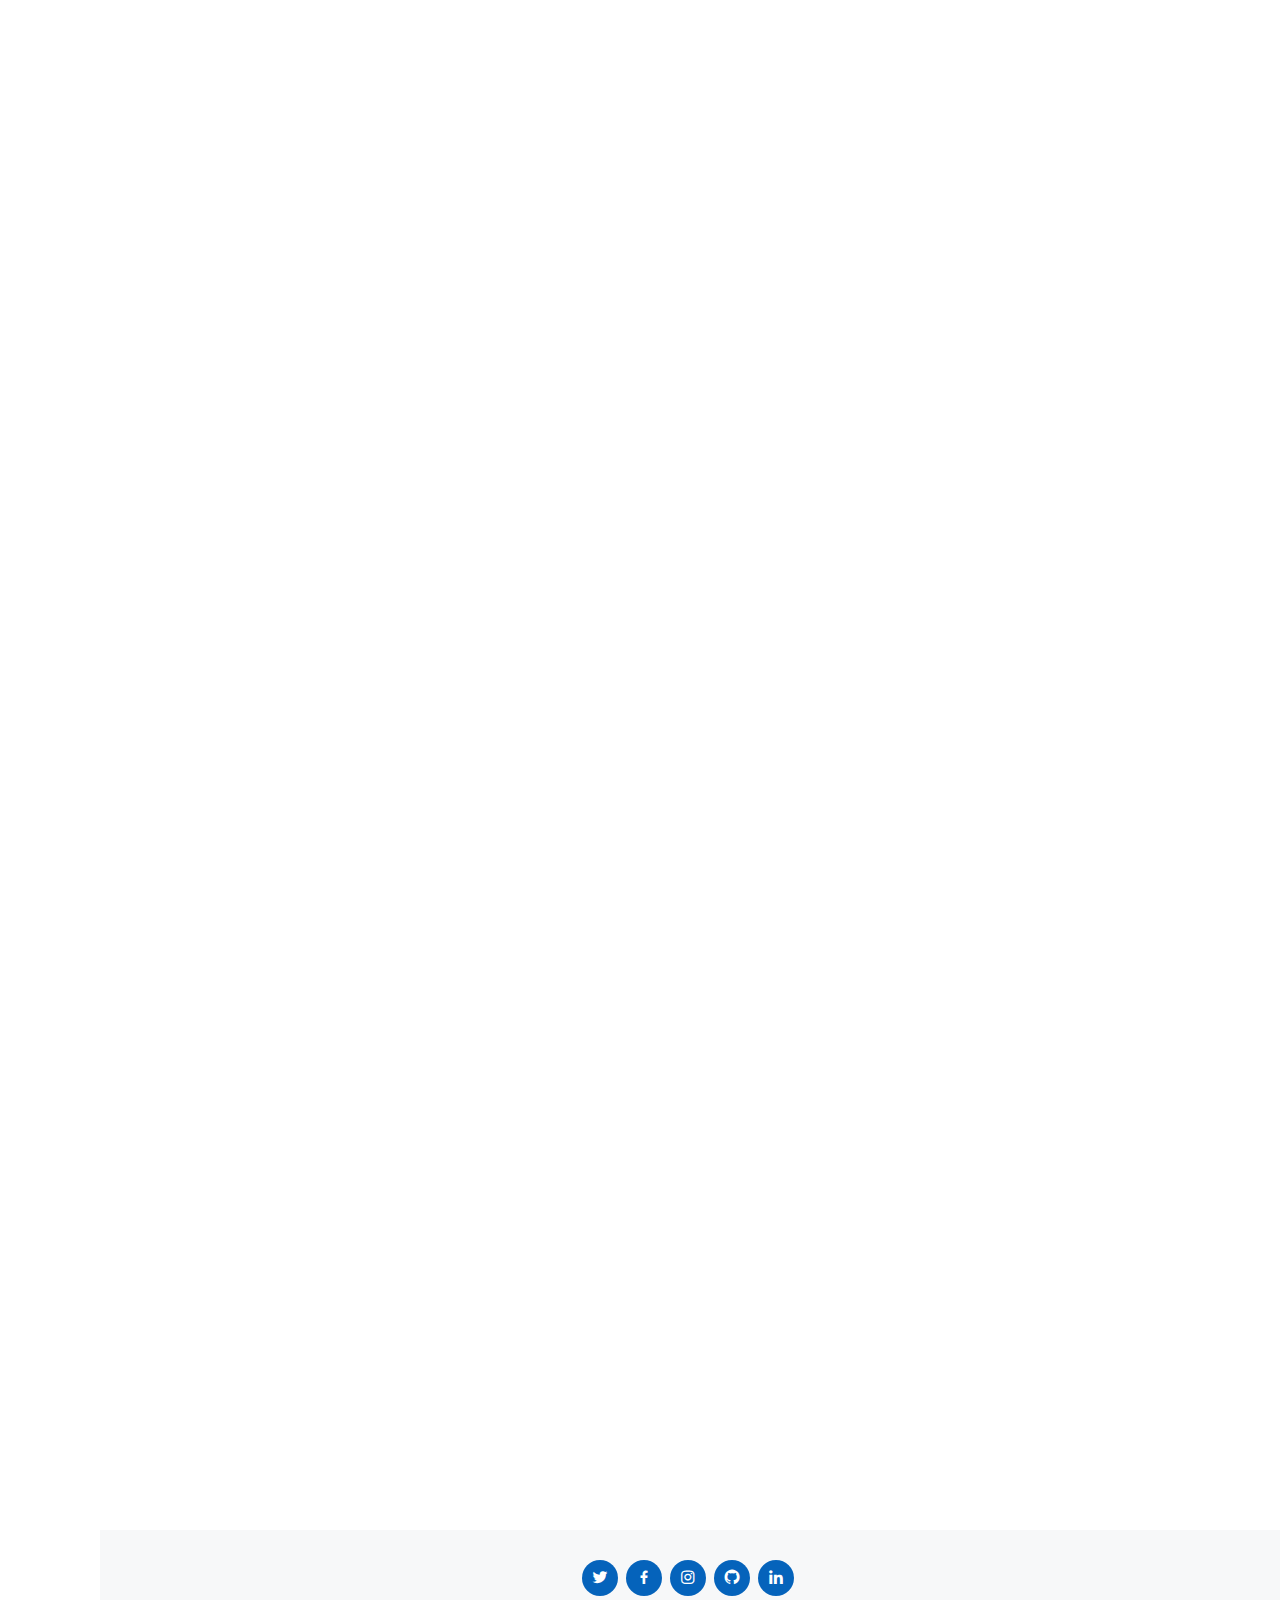
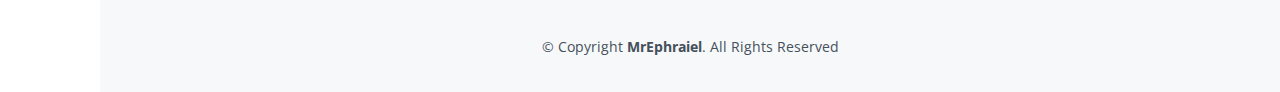
<file: index copy.html>
<!DOCTYPE html>
<html lang="en">

<head>
  <meta charset="utf-8">
  <meta content="width=device-width, initial-scale=1.0" name="viewport">

  <title>Portfolio | Ephraim Daniel Villegas </title>
  <meta content="" name="description">
  <meta content="" name="keywords">

  <!-- Favicons -->
  <link href="assets/img/icon.png" rel="icon">
  <link href="assets/img/apple-touch-icon.png" rel="apple-touch-icon">

  <!-- Google Fonts -->
  <link href="https://fonts.googleapis.com/css?family=Open+Sans:300,300i,400,400i,600,600i,700,700i|Raleway:300,300i,400,400i,500,500i,600,600i,700,700i|Poppins:300,300i,400,400i,500,500i,600,600i,700,700i" rel="stylesheet">

  <!-- Vendor CSS Files -->
  <link href="assets/vendor/aos/aos.css" rel="stylesheet">
  <link href="assets/vendor/bootstrap/css/bootstrap.min.css" rel="stylesheet">
  <link href="assets/vendor/bootstrap-icons/bootstrap-icons.css" rel="stylesheet">
  <link href="assets/vendor/boxicons/css/boxicons.min.css" rel="stylesheet">
  <link href="assets/vendor/glightbox/css/glightbox.min.css" rel="stylesheet">
  <link href="assets/vendor/swiper/swiper-bundle.min.css" rel="stylesheet">

  <!-- Template Main CSS File -->
  <link href="assets/css/style.css" rel="stylesheet">

</head>

<body>

  <!-- ======= Mobile nav toggle button ======= -->
  <!-- <button type="button" class="mobile-nav-toggle d-xl-none"><i class="bi bi-list mobile-nav-toggle"></i></button> -->
  <i class="bi bi-list mobile-nav-toggle d-lg-none"></i>
  <!-- ======= Header ======= -->
  <header id="header" class="d-flex flex-column justify-content-center">

    <nav id="navbar" class="navbar nav-menu">
      <ul>
        <li><a href="#hero" class="nav-link scrollto active"><i class="bx bx-home"></i> <span>Home</span></a></li>
        <li><a href="#about" class="nav-link scrollto"><i class="bx bx-user"></i> <span>About</span></a></li>
        <li><a href="#resume" class="nav-link scrollto"><i class="bx bx-file-blank"></i> <span>Resume</span></a></li>
        <li><a href="#portfolio" class="nav-link scrollto"><i class="bx bx-book-content"></i> <span>Portfolio</span></a></li>
        <li><a href="#services" class="nav-link scrollto"><i class="bx bx-server"></i> <span>Services</span></a></li>
       
      </ul>
    </nav><!-- .nav-menu -->

  </header><!-- End Header -->
 
  <!-- ======= Hero Section ======= -->
  <section id="hero" class="d-flex flex-column justify-content-center">
    <div class="container" data-aos="zoom-in" data-aos-delay="100">
      <h1>Ephraim Daniel Villegas</h1>
      <p>I'm <span class="typed" data-typed-items="Programmer, Web Developer, Freelancer, Web Designer"></span></p>
      <div class="social-links">
        <a href="https://twitter.com/ephraiel" target="_blank" class="twitter"><i class="bx bxl-twitter"></i></a>
        <a href="https://www.facebook.com/eph.nyl" target="_blank" class="facebook"><i class="bx bxl-facebook"></i></a>
        <a href="https://www.instagram.com/ephraimdanielvillegas/" target="_blank" class="instagram"><i class="bx bxl-instagram"></i></a>
        <a href="https://github.com/magnuscodings" target="_blank"  class="google-plus"><i class="bx bxl-github"></i></a>
        <a href="https://www.linkedin.com/in/daniel-villegas-3b0b73243/" target="_blank" class="linkedin"><i class="bx bxl-linkedin"></i></a>
      </div>
    </div>
  </section><!-- End Hero -->

  <main id="main">

    <!-- ======= About Section ======= -->
    <section id="about" class="about">
      <div class="container" data-aos="fade-up">

        <div class="section-title">
          <h2>About</h2>
          <p>I am a skilled web developer with expertise in frontend and backend technologies. Proficient in creating responsive and user-friendly websites and web applications. Passionate about delivering high-quality code and bringing creative ideas to life. Let's build something amazing together!</p>
        </div>

        <div class="row">
          <div class="col-lg-4">
            <img src="assets/img/grad2.png" class="img-fluid" alt="">
          </div>
          <div class="col-lg-8 pt-4 pt-lg-0 content">
            <h3>Programmer &amp; Web Developer.</h3>
            <p class="fst-italic">  Passionate Web Developer | Crafting digital experiences with code | Bringing ideas to life on the web.
            </p>
            <div class="row">
              <div class="col-lg-6">
                <ul>
                  <li><i class="bi bi-chevron-right"></i> <strong>Birthday:</strong> <span>24 January 2000</span></li>
                  <li><i class="bi bi-chevron-right"></i> <strong>Website:</strong> <span>www.example.com</span></li>
                  <li><i class="bi bi-chevron-right"></i> <strong>Phone:</strong> <span>+63 994 869 4871</span></li>
                  <li><i class="bi bi-chevron-right"></i> <strong>City:</strong> <span>Bay Laguna, PH</span></li>
                </ul>
              </div>
              <div class="col-lg-6">
                <ul>
                  <li><i class="bi bi-chevron-right"></i> <strong>Age:</strong> <span id="age">23</span></li>
                  <li><i class="bi bi-chevron-right"></i> <strong>Degree:</strong> <span>BS Information Technology</span></li>
                  <li><i class="bi bi-chevron-right"></i> <strong>Email:</strong> <span>mr.ephraiel@gmail.com</span></li>
                  <li><i class="bi bi-chevron-right"></i> <strong>Status:</strong> <span>Available</span></li>
                </ul>
              </div>
            </div>
            
          </div>
        </div>

      </div>
    </section><!-- End About Section -->

    <!-- ======= Facts Section ======= -->
    <section id="facts" class="facts">
      <div class="container" data-aos="fade-up">

        <div class="section-title">
          <h2>Facts</h2>
          <p>I have honed a diverse skill set that includes web development, graphic design, and content creation. This versatility allows me to approach projects from multiple angles and deliver well-rounded solutions.</p>
        </div>

        <div class="row">

          <div class="col-lg-3 col-md-6">
            <div class="count-box">
              <i class="bi bi-emoji-smile"></i>
              <span data-purecounter-start="0" data-purecounter-end="232" data-purecounter-duration="1" class="purecounter"></span>
              <p>Happy Clients</p>
            </div>
          </div>

          <div class="col-lg-3 col-md-6 mt-5 mt-md-0">
            <div class="count-box">
              <i class="bi bi-journal-richtext"></i>
              <span data-purecounter-start="0" data-purecounter-end="60" data-purecounter-duration="1" class="purecounter"></span>
              <p>Projects</p>
            </div>
          </div>

          <div class="col-lg-3 col-md-6 mt-5 mt-lg-0">
            <div class="count-box">
              <i class="bi bi-headset"></i>
              <span data-purecounter-start="0" data-purecounter-end="24" data-purecounter-duration="1" class="purecounter"></span>
              <p>Hours Of Support</p>
            </div>
          </div>

          <div class="col-lg-3 col-md-6 mt-5 mt-lg-0">
            <div class="count-box">
              <i class="bi bi-award"></i>
              <span data-purecounter-start="0" data-purecounter-end="3" data-purecounter-duration="1" class="purecounter"></span>
              <p>Awards</p>
            </div>
          </div>

        </div>

      </div>
    </section><!-- End Facts Section -->

    <!-- ======= Skills Section ======= -->
    <section id="skills" class="skills section-bg">
      <div class="container" data-aos="fade-up">

        <div class="section-title">
          <h2>Skills</h2>
          <p>Welcome! I am a skilled web developer with expertise in PHP, SQL, Bootstrap, and JavaScript. With PHP and SQL, I can build powerful backend functionality and seamlessly interact with databases. Utilizing Bootstrap, I craft visually appealing and responsive user interfaces. My proficiency in JavaScript enables me to add interactivity and create dynamic web experiences. Let's collaborate to bring your web projects to life!</p>
        </div>

        <div class="row skills-content">

          <div class="col-lg-6">

            <div class="progress">
              <span class="skill">HTML <i class="val">100%</i></span>
              <div class="progress-bar-wrap">
                <div class="progress-bar" role="progressbar" aria-valuenow="100" aria-valuemin="0" aria-valuemax="100"></div>
              </div>
            </div>

            <div class="progress">
              <span class="skill">CSS <i class="val">90%</i></span>
              <div class="progress-bar-wrap">
                <div class="progress-bar" role="progressbar" aria-valuenow="90" aria-valuemin="0" aria-valuemax="100"></div>
              </div>
            </div>

            <div class="progress">
              <span class="skill">JavaScript <i class="val">90%</i></span>
              <div class="progress-bar-wrap">
                <div class="progress-bar" role="progressbar" aria-valuenow="90" aria-valuemin="0" aria-valuemax="100"></div>
              </div>
            </div>
            <div class="progress">
              <span class="skill">Python <i class="val">95%</i></span>
              <div class="progress-bar-wrap">
                <div class="progress-bar" role="progressbar" aria-valuenow="95" aria-valuemin="0" aria-valuemax="100"></div>
              </div>
            </div>
            <div class="progress">
              <span class="skill">MySql <i class="val">100%</i></span>
              <div class="progress-bar-wrap">
                <div class="progress-bar" role="progressbar" aria-valuenow="100" aria-valuemin="0" aria-valuemax="100"></div>
              </div>
            </div>
          </div>

          <div class="col-lg-6">

            <div class="progress">
              <span class="skill">PHP <i class="val">100%</i></span>
              <div class="progress-bar-wrap">
                <div class="progress-bar" role="progressbar" aria-valuenow="100" aria-valuemin="0" aria-valuemax="100"></div>
              </div>
            </div>

            <div class="progress">
              <span class="skill">WordPress/CMS <i class="val">90%</i></span>
              <div class="progress-bar-wrap">
                <div class="progress-bar" role="progressbar" aria-valuenow="90" aria-valuemin="0" aria-valuemax="100"></div>
              </div>
            </div>

            <div class="progress">
              <span class="skill">Photoshop <i class="val">85%</i></span>
              <div class="progress-bar-wrap">
                <div class="progress-bar" role="progressbar" aria-valuenow="85" aria-valuemin="0" aria-valuemax="100"></div>
              </div>
            </div>
            <div class="progress">
              <span class="skill">Java <i class="val">90%</i></span>
              <div class="progress-bar-wrap">
                <div class="progress-bar" role="progressbar" aria-valuenow="90" aria-valuemin="0" aria-valuemax="100"></div>
              </div>
            </div>
            <div class="progress">
              <span class="skill">C++ <i class="val">85%</i></span>
              <div class="progress-bar-wrap">
                <div class="progress-bar" role="progressbar" aria-valuenow="85" aria-valuemin="0" aria-valuemax="100"></div>
              </div>
            </div>
          </div>

        </div>

      </div>
    </section><!-- End Skills Section -->

    <!-- ======= Resume Section ======= -->
    <section id="resume" class="resume">
      <div class="container" data-aos="fade-up">

        <div class="section-title">
          <h2>Resume</h2>
          <p>To begin a career as a web developer/programmer and work in a collaborative setting that
            promotes learning and growth opportunities while also allowing me to bring my own special
            viewpoint to projects and efforts.
            .</p>
        </div>

        <div class="row">
          <div class="col-lg-6">
            <h3 class="resume-title">Sumary</h3>
            <div class="resume-item pb-0">
              <h4>Ephraim Daniel Villegas</h4>
              <p><em>I am an innovative and deadline-driven developer with 3+ years of experience in both frontend and backend development. My expertise extends to freelancing and creating user-centered systems from the initial concept to the final, polished deliverable. With a strong grasp of both frontend technologies like HTML, CSS, JavaScript, and frameworks like Bootstrap, as well as backend technologies like PHP, SQL, and Jquery, I am adept at crafting seamless and dynamic web applications.</em></p>
              <ul>
                <li>Bay Laguna, PH</li>
                <li>(+63) 994-869-4871</li>
                <li>mr.ephraiel@gmail.com</li>
              </ul>
            </div>

            <h3 class="resume-title">Education</h3>
            <div class="resume-item">
              <h4>Bachelor of Science in Information Technology</h4>
              <h5>2019 - 2023</h5>
              <p><em>Laguna University, Santa Cruz Laguna, PH</em></p>
              <p>During my time at the university, I gained a comprehensive understanding of various IT principles, programming languages, databases, and networking concepts. Engaging in hands-on projects and collaborating with peers equipped me with problem-solving and teamwork skills. This education has been instrumental in shaping me into a proficient and adaptable IT professional, ready to take on exciting challenges in the ever-evolving tech industry.</p>
            </div>
            <div class="resume-item">
              <h4>Accountancy Bussiness Management</h4>
              <h5>2017 - 2018</h5>
              <p><em>Nicolas L Galvez Memorial National High School, Bay Laguna, PH</em></p>
              <p>This educational journey provided me with a solid foundation in accounting principles, financial management, business strategy, and leadership skills. Through interactive learning experiences and real-world case studies, I honed my analytical and decision-making abilities. The program's emphasis on fostering a deep understanding of financial operations and effective business practices has empowered me to navigate the complexities of the corporate world confidently.</p>
            </div>
          </div>
          <div class="col-lg-6">
            <h3 class="resume-title">Work Experience</h3>

            <div class="resume-item">
              <h4>Freelance Developer</h4>
              <h5>2021 - Present</h5>
              <p><em>Bay, Laguna, PH</em></p>
              <ul>
                <li>Developed numerous websites (E-Commerce, Eportal,HR Systems, MIS, and Scheduling Systems).</li>
                <li>Multi tasking</li>
                <li>Managed up to 6 projects or tasks at a given time while under pressure</li>
              </ul>
            </div>

            <div class="resume-item">
              <h4>Land Transportation Office (OJT)</h4>
              <h5>January 2023 - June 2023</h5>
              <p><em>Pila, Laguna, PH </em></p>
              <ul>
                <li>Manage Client Data Records</li>
                <li>Network Troubleshooting. </li>
                <li>Multi tasking</li>
              </ul>
            </div>
          
          </div>
        </div>

      </div>
    </section><!-- End Resume Section -->

    <!-- ======= Portfolio Section ======= -->
    <section id="portfolio" class="portfolio section-bg">
      <div class="container" data-aos="fade-up">

        <div class="section-title">
          <h2>Portfolio</h2>
          <p>I am thrilled to present to you my portfolio, showcasing my freelancing journey while pursuing my studies. Throughout my academic years, I have strived to strike a harmonious balance between my education and my passion for freelancing, and this portfolio serves as a testament to the growth and experience I've gained along the way.</p>
        </div>

        <div class="row">
          <div class="col-lg-12 d-flex justify-content-center" data-aos="fade-up" data-aos-delay="100">
            <ul id="portfolio-flters">
              <li data-filter="*" class="filter-active">All</li>
              <li data-filter=".filter-app">App</li>
              <li data-filter=".filter-web">Web</li>
            </ul>
          </div>
        </div>

        <div class="row portfolio-container" data-aos="fade-up" data-aos-delay="200">

          <div class="col-lg-4 col-md-6 portfolio-item filter-app">
            <div class="portfolio-wrap">
              <img src="assets/img/portfolio/portfolio-1.jpg" class="img-fluid" alt="">
              <div class="portfolio-info">
                <h4>App 1</h4>
                <p>App</p>
                <div class="portfolio-links">
                  <a href="assets/img/portfolio/portfolio-1.jpg" data-gallery="portfolioGallery" class="portfolio-lightbox" title="App 1"><i class="bx bx-plus"></i></a>
                  <a href="portfolio-details.html" class="portfolio-details-lightbox" data-glightbox="type: external" title="Portfolio Details"><i class="bx bx-link"></i></a>
                </div>
              </div>
            </div>
          </div>

          <div class="col-lg-4 col-md-6 portfolio-item filter-web">
            <div class="portfolio-wrap">
              <img src="assets/img/portfolio/portfolio-2.jpg" class="img-fluid" alt="">
              <div class="portfolio-info">
                <h4>Web 3</h4>
                <p>Web</p>
                <div class="portfolio-links">
                  <a href="assets/img/portfolio/portfolio-2.jpg" data-gallery="portfolioGallery" class="portfolio-lightbox" title="Web 3"><i class="bx bx-plus"></i></a>
                  <a href="portfolio-details.html" class="portfolio-details-lightbox" data-glightbox="type: external" title="Portfolio Details"><i class="bx bx-link"></i></a>
                </div>
              </div>
            </div>
          </div>

          <div class="col-lg-4 col-md-6 portfolio-item filter-app">
            <div class="portfolio-wrap">
              <img src="assets/img/portfolio/portfolio-3.jpg" class="img-fluid" alt="">
              <div class="portfolio-info">
                <h4>App 2</h4>
                <p>App</p>
                <div class="portfolio-links">
                  <a href="assets/img/portfolio/portfolio-3.jpg" data-gallery="portfolioGallery" class="portfolio-lightbox" title="App 2"><i class="bx bx-plus"></i></a>
                  <a href="portfolio-details.html" class="portfolio-details-lightbox" data-glightbox="type: external" title="Portfolio Details"><i class="bx bx-link"></i></a>
                </div>
              </div>
            </div>
          </div>

          <div class="col-lg-4 col-md-6 portfolio-item filter-web">
            <div class="portfolio-wrap">
              <img src="assets/img/portfolio/portfolio-5.jpg" class="img-fluid" alt="">
              <div class="portfolio-info">
                <h4>Web 2</h4>
                <p>Web</p>
                <div class="portfolio-links">
                  <a href="assets/img/portfolio/portfolio-5.jpg" data-gallery="portfolioGallery" class="portfolio-lightbox" title="Web 2"><i class="bx bx-plus"></i></a>
                  <a href="portfolio-details.html" class="portfolio-details-lightbox" data-glightbox="type: external" title="Portfolio Details"><i class="bx bx-link"></i></a>
                </div>
              </div>
            </div>
          </div>

          <div class="col-lg-4 col-md-6 portfolio-item filter-app">
            <div class="portfolio-wrap">
              <img src="assets/img/portfolio/portfolio-6.jpg" class="img-fluid" alt="">
              <div class="portfolio-info">
                <h4>App 3</h4>
                <p>App</p>
                <div class="portfolio-links">
                  <a href="assets/img/portfolio/portfolio-6.jpg" data-gallery="portfolioGallery" class="portfolio-lightbox" title="App 3"><i class="bx bx-plus"></i></a>
                  <a href="portfolio-details.html" class="portfolio-details-lightbox" data-glightbox="type: external" title="Portfolio Details"><i class="bx bx-link"></i></a>
                </div>
              </div>
            </div>
          </div>

        
      

          <div class="col-lg-4 col-md-6 portfolio-item filter-web">
            <div class="portfolio-wrap">
              <img src="assets/img/portfolio/portfolio-9.jpg" class="img-fluid" alt="">
              <div class="portfolio-info">
                <h4>Web 3</h4>
                <p>Web</p>
                <div class="portfolio-links">
                  <a href="assets/img/portfolio/portfolio-9.jpg" data-gallery="portfolioGallery" class="portfolio-lightbox" title="Web 3"><i class="bx bx-plus"></i></a>
                  <a href="portfolio-details.html" class="portfolio-details-lightbox" data-glightbox="type: external" title="Portfolio Details"><i class="bx bx-link"></i></a>
                </div>
              </div>
            </div>
          </div>

        </div>

      </div>
    </section><!-- End Portfolio Section -->

    <!-- ======= Services Section ======= -->
    <section id="services" class="services">
      <div class="container" data-aos="fade-up">

        <div class="section-title">
          <h2>Services</h2>
          <p>Your Digital Solutions Partner: From Photoshop magic to dynamic web development, skilled programming, and efficient debugging, I offer versatile services. Elevate your online presence with data-driven digital marketing strategies. Let's turn your visions into a successful reality!.</p>
        </div>

        <div class="row">

          <div class="col-lg-4 col-md-6 d-flex align-items-stretch" data-aos="zoom-in" data-aos-delay="100">
            <div class="icon-box iconbox-blue">
              <div class="icon">
                <svg width="100" height="100" viewBox="0 0 600 600" xmlns="http://www.w3.org/2000/svg">
                  <path stroke="none" stroke-width="0" fill="#f5f5f5" d="M300,521.0016835830174C376.1290562159157,517.8887921683347,466.0731472004068,529.7835943286574,510.70327084640275,468.03025145048787C554.3714126377745,407.6079735673963,508.03601936045806,328.9844924480964,491.2728898941984,256.3432110539036C474.5976632858925,184.082847569629,479.9380746630129,96.60480741107993,416.23090153303,58.64404602377083C348.86323505073057,18.502131276798302,261.93793281208167,40.57373210992963,193.5410806939664,78.93577620505333C130.42746243093433,114.334589627462,98.30271207620316,179.96522072025542,76.75703585869454,249.04625023123273C51.97151888228291,328.5150500222984,13.704378332031375,421.85034740162234,66.52175969318436,486.19268352777647C119.04800174914682,550.1803526380478,217.28368757567262,524.383925680826,300,521.0016835830174"></path>
                </svg>
                <i class="bx bxs-window-alt"></i>
                
              </div>
              <h4><a href="">Web Development</a></h4>
              <p> We craft responsive websites with cutting-edge technologies, ensuring seamless user experiences. From design to deployment, we've got you covered. Let's elevate your digital footprint together.</p>
            </div>
          </div>

          <div class="col-lg-4 col-md-6 d-flex align-items-stretch mt-4 mt-md-0" data-aos="zoom-in" data-aos-delay="200">
            <div class="icon-box iconbox-orange ">
              <div class="icon">
                <svg width="100" height="100" viewBox="0 0 600 600" xmlns="http://www.w3.org/2000/svg">
                  <path stroke="none" stroke-width="0" fill="#f5f5f5" d="M300,582.0697525312426C382.5290701553225,586.8405444964366,449.9789794690241,525.3245884688669,502.5850820975895,461.55621195738473C556.606425686781,396.0723002908107,615.8543463187945,314.28637112970534,586.6730223649479,234.56875336149918C558.9533121215079,158.8439757836574,454.9685369536778,164.00468322053177,381.49747125262974,130.76875717737553C312.15926192815925,99.40240125094834,248.97055460311594,18.661163978235184,179.8680185752513,50.54337015887873C110.5421016452524,82.52863877960104,119.82277516462835,180.83849132639028,109.12597500060166,256.43424936330496C100.08760227029461,320.3096726198365,92.17705696193138,384.0621239912766,124.79988738764834,439.7174275375508C164.83382741302287,508.01625554203684,220.96474134820875,577.5009287672846,300,582.0697525312426"></path>
                </svg>
                <i class="bx bx-pen"></i>
              </div>
              <h4><a href="">Photo and Video Editing</a></h4>
              <p>From retouching photos to seamless video transitions, we ensure your images and footage shine. Let us craft captivating visuals that leave a lasting impact on your audience. Step into a world of creative possibilities with our expert touch</p>
            </div>
          </div>

          <div class="col-lg-4 col-md-6 d-flex align-items-stretch mt-4 mt-lg-0" data-aos="zoom-in" data-aos-delay="300">
            <div class="icon-box iconbox-pink">
              <div class="icon">
                <svg width="100" height="100" viewBox="0 0 600 600" xmlns="http://www.w3.org/2000/svg">
                  <path stroke="none" stroke-width="0" fill="#f5f5f5" d="M300,541.5067337569781C382.14930387511276,545.0595476570109,479.8736841581634,548.3450877840088,526.4010558755058,480.5488172755941C571.5218469581645,414.80211281144784,517.5187510058486,332.0715597781072,496.52539010469104,255.14436215662573C477.37192572678356,184.95920475031193,473.57363656557914,105.61284051026155,413.0603344069578,65.22779650032875C343.27470386102294,18.654635553484475,251.2091493199835,5.337323636656869,175.0934190732945,40.62881213300186C97.87086631185822,76.43348514350839,51.98124368387456,156.15599469081315,36.44837278890362,239.84606092416172C21.716077023791087,319.22268207091537,43.775223500013084,401.1760424656574,96.891909868211,461.97329694683043C147.22146801428983,519.5804099606455,223.5754009179313,538.201503339737,300,541.5067337569781"></path>
                </svg>
                <i class="bx bx-building"></i>
              </div>
              <h4><a href="">System Creation</a></h4>
              <p>We build tailored solutions to streamline your processes. With a focus on scalability and security, our systems enhance productivity and empower your organization for success. Experience the power of a finely-tuned system tailored to your needs.</p>
            </div>
          </div>

          <div class="col-lg-4 col-md-6 d-flex align-items-stretch mt-4" data-aos="zoom-in" data-aos-delay="100">
            <div class="icon-box iconbox-yellow">
              <div class="icon">
                <svg width="100" height="100" viewBox="0 0 600 600" xmlns="http://www.w3.org/2000/svg">
                  <path stroke="none" stroke-width="0" fill="#f5f5f5" d="M300,503.46388370962813C374.79870501325706,506.71871716319447,464.8034551963731,527.1746412648533,510.4981551193396,467.86667711651364C555.9287308511215,408.9015244558933,512.6030010748507,327.5744911775523,490.211057578863,256.5855673507754C471.097692560561,195.9906835881958,447.69079081568157,138.11976852964426,395.19560036434837,102.3242989838813C329.3053358748298,57.3949838291264,248.02791733380457,8.279543830951368,175.87071277845988,42.242879143198664C103.41431057327972,76.34704239035025,93.79494320519305,170.9812938413882,81.28167332365135,250.07896920659033C70.17666984294237,320.27484674793965,64.84698225790005,396.69656628748305,111.28512138212992,450.4950937839243C156.20124167950087,502.5303643271138,231.32542653798444,500.4755392045468,300,503.46388370962813"></path>
                </svg>
                <i class="bx bx-mobile"></i>
              </div>
              <h4><a href="">Mobile Development</a></h4>
              <p>With a user-centric approach, we create intuitive interfaces and smooth functionality. From concept to launch, we bring your app ideas to life, delivering seamless and captivating experiences. Step into the mobile world with confidence and innovation.</p>
            </div>
          </div>

          <div class="col-lg-4 col-md-6 d-flex align-items-stretch mt-4" data-aos="zoom-in" data-aos-delay="200">
            <div class="icon-box iconbox-red">
              <div class="icon">
                <svg width="100" height="100" viewBox="0 0 600 600" xmlns="http://www.w3.org/2000/svg">
                  <path stroke="none" stroke-width="0" fill="#f5f5f5" d="M300,532.3542879108572C369.38199826031484,532.3153073249985,429.10787420159085,491.63046689027357,474.5244479745417,439.17860296908856C522.8885846962883,383.3225815378663,569.1668002868075,314.3205725914397,550.7432151929288,242.7694973846089C532.6665558377875,172.5657663291529,456.2379748765914,142.6223662098291,390.3689995646985,112.34683881706744C326.66090330228417,83.06452184765237,258.84405631176094,53.51806209861945,193.32584062364296,78.48882559362697C121.61183558270385,105.82097193414197,62.805066853699245,167.19869350419734,48.57481801355237,242.6138429142374C34.843463184063346,315.3850353017275,76.69343916112496,383.4422959591041,125.22947124332185,439.3748458443577C170.7312796277747,491.8107796887764,230.57421082200815,532.3932930995766,300,532.3542879108572"></path>
                </svg>
                <i class="bx bx-shape-circle"></i>
              </div>
              <h4><a href="">API Integration</a></h4>
              <p>Our API integration services bring synergy to your systems. We expertly link applications and databases, enabling smooth data exchange and automation. With a focus on security and scalability, we ensure seamless integration that optimizes performance and enhances user experiences. Experience the power of connected systems with our API expertise.</p>
            </div>
          </div>

          <div class="col-lg-4 col-md-6 d-flex align-items-stretch mt-4" data-aos="zoom-in" data-aos-delay="300">
            <div class="icon-box iconbox-teal">
              <div class="icon">
                <svg width="100" height="100" viewBox="0 0 600 600" xmlns="http://www.w3.org/2000/svg">
                  <path stroke="none" stroke-width="0" fill="#f5f5f5" d="M300,566.797414625762C385.7384707136149,576.1784315230908,478.7894351017131,552.8928747891023,531.9192734346935,484.94944893311C584.6109503024035,417.5663521118492,582.489472248146,322.67544863468447,553.9536738515405,242.03673114598146C529.1557734026468,171.96086150256528,465.24506316201064,127.66468636344209,395.9583748389544,100.7403814666027C334.2173773831606,76.7482773500951,269.4350130405921,84.62216499799875,207.1952322260088,107.2889140133804C132.92018162631612,134.33871894543012,41.79353780512637,160.00259165414826,22.644507872594943,236.69541883565114C3.319112789854554,314.0945973066697,72.72355303640163,379.243833228382,124.04198916343866,440.3218312028393C172.9286146004772,498.5055451809895,224.45579914871206,558.5317968840102,300,566.797414625762"></path>
                </svg>
                <i class="bx bx-book-open"></i>
              </div>
              <h4><a href="">Learn with us</a></h4>
              <p>I'll provide personalized lessons to help you master the art of creating dynamic websites. Together, we'll unlock the secrets of web development and unleash your full potential as a skilled developer. Let's embark on this transformative learning experience and watch your coding prowess soar!</p>
            </div>
          </div>

        </div>

      </div>
    </section><!-- End Services Section -->

  
  <!-- ======= Footer ======= -->
  <footer id="footer">
    <div class="container" id="contact">
      <div class="social-links">
        <a href="https://twitter.com/ephraiel" target="_blank" class="twitter"><i class="bx bxl-twitter"></i></a>
        <a href="https://www.facebook.com/eph.nyl" target="_blank" class="facebook"><i class="bx bxl-facebook"></i></a>
        <a href="https://www.instagram.com/ephraimdanielvillegas/" target="_blank" class="instagram"><i class="bx bxl-instagram"></i></a>
        <a href="https://github.com/magnuscodings" target="_blank" class="google-plus"><i class="bx bxl-github"></i></a>
        <a href="https://www.linkedin.com/in/daniel-villegas-3b0b73243/" target="_blank" class="linkedin"><i class="bx bxl-linkedin"></i></a>
      </div>
      <div class="copyright">
        &copy; Copyright <strong><span>MrEphraiel</span></strong>. All Rights Reserved
      </div>
      <div class="credits">
        <!-- All the links in the footer should remain intact. -->
        <!-- You can delete the links only if you purchased the pro version. -->
        <!-- Licensing information: [license-url] -->
        <!-- Purchase the pro version with working PHP/AJAX contact form: https://bootstrapmade.com/free-html-bootstrap-template-my-resume/ -->
        <!-- Designed by <a href="https://bootstrapmade.com/">BootstrapMade</a> -->
      </div>
    </div>
  </footer><!-- End Footer -->

  <div id="preloader"></div>
  <a href="#" class="back-to-top d-flex align-items-center justify-content-center"><i class="bi bi-arrow-up-short"></i></a>

  <!-- Vendor JS Files -->
  <script src="assets/vendor/purecounter/purecounter_vanilla.js"></script>
  <script src="assets/vendor/aos/aos.js"></script>
  <script src="assets/vendor/bootstrap/js/bootstrap.bundle.min.js"></script>
  <script src="assets/vendor/glightbox/js/glightbox.min.js"></script>
  <script src="assets/vendor/isotope-layout/isotope.pkgd.min.js"></script>
  <script src="assets/vendor/swiper/swiper-bundle.min.js"></script>
  <script src="assets/vendor/typed.js/typed.umd.js"></script>
  <script src="assets/vendor/waypoints/noframework.waypoints.js"></script>
  <script src="assets/vendor/php-email-form/validate.js"></script>

  <!-- Template Main JS File -->
  <script src="assets/js/main.js"></script>

</body>

</html>
</file>
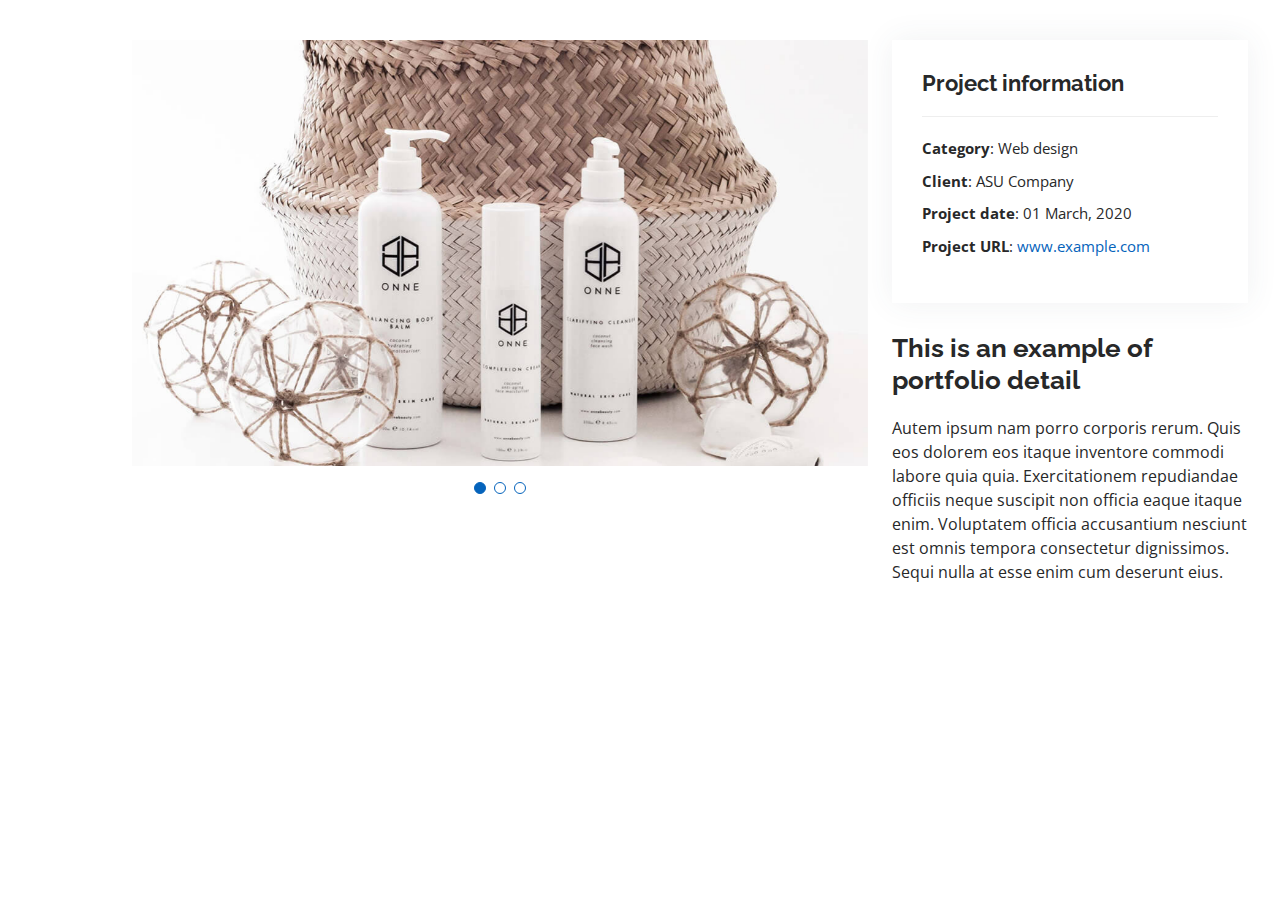
<file: portfolio-details.html>
<!DOCTYPE html>
<html lang="en">

<head>
  <meta charset="utf-8">
  <meta content="width=device-width, initial-scale=1.0" name="viewport">

  <title>Portfolio Details - Personal Bootstrap Template</title>
  <meta content="" name="description">
  <meta content="" name="keywords">

  <!-- Favicons -->
  <link href="assets/img/favicon.png" rel="icon">
  <link href="assets/img/apple-touch-icon.png" rel="apple-touch-icon">

  <!-- Google Fonts -->
  <link href="https://fonts.googleapis.com/css?family=Open+Sans:300,300i,400,400i,600,600i,700,700i|Raleway:300,300i,400,400i,500,500i,600,600i,700,700i|Poppins:300,300i,400,400i,500,500i,600,600i,700,700i" rel="stylesheet">

  <!-- Vendor CSS Files -->
  <link href="assets/vendor/aos/aos.css" rel="stylesheet">
  <link href="assets/vendor/bootstrap/css/bootstrap.min.css" rel="stylesheet">
  <link href="assets/vendor/bootstrap-icons/bootstrap-icons.css" rel="stylesheet">
  <link href="assets/vendor/boxicons/css/boxicons.min.css" rel="stylesheet">
  <link href="assets/vendor/glightbox/css/glightbox.min.css" rel="stylesheet">
  <link href="assets/vendor/swiper/swiper-bundle.min.css" rel="stylesheet">

  <!-- Template Main CSS File -->
  <link href="assets/css/style.css" rel="stylesheet">

  <!-- =======================================================
  * Template Name: MyResume
  * Updated: Jun 13 2023 with Bootstrap v5.3.0
  * Template URL: https://bootstrapmade.com/free-html-bootstrap-template-my-resume/
  * Author: BootstrapMade.com
  * License: https://bootstrapmade.com/license/
  ======================================================== -->
</head>

<body>

  <main id="main">

    <!-- ======= Portfolio Details Section ======= -->
    <section id="portfolio-details" class="portfolio-details">
      <div class="container">

        <div class="row gy-4">

          <div class="col-lg-8">
            <div class="portfolio-details-slider swiper">
              <div class="swiper-wrapper align-items-center">

                <div class="swiper-slide">
                  <img src="assets/img/portfolio/portfolio-details-1.jpg" alt="">
                </div>

                <div class="swiper-slide">
                  <img src="assets/img/portfolio/portfolio-details-2.jpg" alt="">
                </div>

                <div class="swiper-slide">
                  <img src="assets/img/portfolio/portfolio-details-3.jpg" alt="">
                </div>

              </div>
              <div class="swiper-pagination"></div>
            </div>
          </div>

          <div class="col-lg-4">
            <div class="portfolio-info">
              <h3>Project information</h3>
              <ul>
                <li><strong>Category</strong>: Web design</li>
                <li><strong>Client</strong>: ASU Company</li>
                <li><strong>Project date</strong>: 01 March, 2020</li>
                <li><strong>Project URL</strong>: <a href="#">www.example.com</a></li>
              </ul>
            </div>
            <div class="portfolio-description">
              <h2>This is an example of portfolio detail</h2>
              <p>
                Autem ipsum nam porro corporis rerum. Quis eos dolorem eos itaque inventore commodi labore quia quia. Exercitationem repudiandae officiis neque suscipit non officia eaque itaque enim. Voluptatem officia accusantium nesciunt est omnis tempora consectetur dignissimos. Sequi nulla at esse enim cum deserunt eius.
              </p>
            </div>
          </div>

        </div>

      </div>
    </section><!-- End Portfolio Details Section -->

  </main><!-- End #main -->

  <div id="preloader"></div>
  <a href="#" class="back-to-top d-flex align-items-center justify-content-center"><i class="bi bi-arrow-up-short"></i></a>

  <!-- Vendor JS Files -->
  <script src="assets/vendor/purecounter/purecounter_vanilla.js"></script>
  <script src="assets/vendor/aos/aos.js"></script>
  <script src="assets/vendor/bootstrap/js/bootstrap.bundle.min.js"></script>
  <script src="assets/vendor/glightbox/js/glightbox.min.js"></script>
  <script src="assets/vendor/isotope-layout/isotope.pkgd.min.js"></script>
  <script src="assets/vendor/swiper/swiper-bundle.min.js"></script>
  <script src="assets/vendor/typed.js/typed.umd.js"></script>
  <script src="assets/vendor/waypoints/noframework.waypoints.js"></script>
  <script src="assets/vendor/php-email-form/validate.js"></script>

  <!-- Template Main JS File -->
  <script src="assets/js/main.js"></script>

</body>

</html>
</file>
<file: assets/css/style.css>
/**
* Template Name: MyResume
* Updated: Jun 13 2023 with Bootstrap v5.3.0
* Template URL: https://bootstrapmade.com/free-html-bootstrap-template-my-resume/
* Author: BootstrapMade.com
* License: https://bootstrapmade.com/license/
*/

/*--------------------------------------------------------------
# General
--------------------------------------------------------------*/
body {
  font-family: "Open Sans", sans-serif;
  color: #272829;
}

a {
  color: #0563bb;
  text-decoration: none;
}

a:hover {
  color: #067ded;
  text-decoration: none;
}

h1,
h2,
h3,
h4,
h5,
h6 {
  font-family: "Raleway", sans-serif;
}

/*--------------------------------------------------------------
# Back to top button
--------------------------------------------------------------*/
.back-to-top {
  position: fixed;
  visibility: hidden;
  opacity: 0;
  right: 15px;
  bottom: 15px;
  z-index: 996;
  background: #0563bb;
  width: 40px;
  height: 40px;
  border-radius: 50px;
  transition: all 0.4s;
}

.back-to-top i {
  font-size: 28px;
  color: #fff;
  line-height: 0;
}

.back-to-top:hover {
  background: #0678e3;
  color: #fff;
}

.back-to-top.active {
  visibility: visible;
  opacity: 1;
}

/*--------------------------------------------------------------
# Preloader
--------------------------------------------------------------*/
#preloader {
  position: fixed;
  top: 0;
  left: 0;
  right: 0;
  bottom: 0;
  z-index: 9999;
  overflow: hidden;
  background: #fff;
}

#preloader:before {
  content: "";
  position: fixed;
  top: calc(50% - 30px);
  left: calc(50% - 30px);
  border: 6px solid #0563bb;
  border-top-color: #fff;
  border-bottom-color: #fff;
  border-radius: 50%;
  width: 60px;
  height: 60px;
  animation: animate-preloader 1s linear infinite;
}

@keyframes animate-preloader {
  0% {
    transform: rotate(0deg);
  }

  100% {
    transform: rotate(360deg);
  }
}

/*--------------------------------------------------------------
# Disable aos animation delay on mobile devices
--------------------------------------------------------------*/
@media screen and (max-width: 768px) {
  [data-aos-delay] {
    transition-delay: 0 !important;
  }
}

/*--------------------------------------------------------------
# Header
--------------------------------------------------------------*/
#header {
  position: fixed;
  top: 0;
  left: 0;
  bottom: 0;
  z-index: 9997;
  transition: all 0.5s;
  padding: 15px;
  overflow-y: auto;
}

@media (max-width: 991px) {
  #header {
    width: 300px;
    background: #fff;
    border-right: 1px solid #e6e9ec;
    left: -300px;
  }
}

@media (min-width: 991px) {
  #main {
    margin-left: 100px;
  }
}

/*--------------------------------------------------------------
# Navigation Menu
--------------------------------------------------------------*/
/**
* Desktop Navigation 
*/
.nav-menu {
  padding: 0;
  display: block;
}

.nav-menu * {
  margin: 0;
  padding: 0;
  list-style: none;
}

.nav-menu>ul>li {
  position: relative;
  white-space: nowrap;
}

.nav-menu a,
.nav-menu a:focus {
  display: flex;
  align-items: center;
  color: #45505b;
  padding: 10px 18px;
  margin-bottom: 8px;
  transition: 0.3s;
  font-size: 15px;
  border-radius: 50px;
  background: #f2f3f5;
  height: 56px;
  width: 100%;
  overflow: hidden;
  transition: 0.3s;
}

.nav-menu a i,
.nav-menu a:focus i {
  font-size: 20px;
}

.nav-menu a span,
.nav-menu a:focus span {
  padding: 0 5px 0 7px;
  color: #45505b;
}

@media (min-width: 992px) {

  .nav-menu a,
  .nav-menu a:focus {
    width: 56px;
  }

  .nav-menu a span,
  .nav-menu a:focus span {
    display: none;
    color: #fff;
  }
}

.nav-menu a:hover,
.nav-menu .active,
.nav-menu .active:focus,
.nav-menu li:hover>a {
  color: #fff;
  background: #0563bb;
}

.nav-menu a:hover span,
.nav-menu .active span,
.nav-menu .active:focus span,
.nav-menu li:hover>a span {
  color: #fff;
}

.nav-menu a:hover,
.nav-menu li:hover>a {
  width: 100%;
  color: #fff;
}

.nav-menu a:hover span,
.nav-menu li:hover>a span {
  display: block;
}

/**
* Mobile Navigation 
*/
.mobile-nav-toggle {
  position: fixed;
  right: 10px;
  top: 10px;
  z-index: 9998;
  border: 0;
  background: none;
  font-size: 28px;
  transition: all 0.4s;
  outline: none !important;
  line-height: 0;
  cursor: pointer;
  border-radius: 50px;
  padding: 5px;
}

.mobile-nav-toggle i {
  color: #45505b;
}

.mobile-nav-active {
  overflow: hidden;
}

.mobile-nav-active #header {
  left: 0;
}

.mobile-nav-active .mobile-nav-toggle {
  color: #fff;
  background-color: #0563bb;
}

/*--------------------------------------------------------------
# Hero Section
--------------------------------------------------------------*/
#hero {
  width: 100%;
  height: 100vh;
  /* background: url("../img/bg3.webp") top right no-repeat; */
  background: url("../img/grad.png") top right no-repeat;
  
  background-size: cover;
  position: relative;
}

@media (min-width: 992px) {
  #hero {
    padding-left: 160px;
  }
}

#hero:before {
  content: "";
  background: rgba(255, 255, 255, 0.753);
  position: absolute;
  bottom: 0;
  top: 0;
  left: 0;
  right: 0;
}

#hero h1 {
  margin: 0;
  font-size: 64px;
  font-weight: 700;
  line-height: 56px;
  color: #45505b;
}

#hero p {
  color: #45505b;
  margin: 15px 0 0 0;
  font-size: 26px;
  font-family: "Poppins", sans-serif;
}

#hero p span {
  color: #0563bb;
  letter-spacing: 1px;
}

#hero .social-links {
  margin-top: 30px;
}

#hero .social-links a {
  font-size: 24px;
  display: inline-block;
  color: #45505b;
  line-height: 1;
  margin-right: 20px;
  transition: 0.3s;
}

#hero .social-links a:hover {
  color: #0563bb;
}

@media (max-width: 992px) {
  #hero {
    text-align: center;
  }

  #hero h1 {
    font-size: 32px;
    line-height: 36px;
  }

  #hero p {
    margin-top: 10px;
    font-size: 20px;
    line-height: 24px;
  }
}

/*--------------------------------------------------------------
# Sections General
--------------------------------------------------------------*/
section {
  padding: 60px 0;
  overflow: hidden;
}

.section-title {
  text-align: center;
  padding-bottom: 30px;
}

.section-title h2 {
  font-size: 32px;
  font-weight: bold;
  text-transform: uppercase;
  margin-bottom: 20px;
  padding-bottom: 20px;
  position: relative;
  color: #45505b;
}

.section-title h2::before {
  content: "";
  position: absolute;
  display: block;
  width: 120px;
  height: 1px;
  background: #ddd;
  bottom: 1px;
  left: calc(50% - 60px);
}

.section-title h2::after {
  content: "";
  position: absolute;
  display: block;
  width: 40px;
  height: 3px;
  background: #0563bb;
  bottom: 0;
  left: calc(50% - 20px);
}

.section-title p {
  margin-bottom: 0;
}

/*--------------------------------------------------------------
# About
--------------------------------------------------------------*/
.about .content h3 {
  font-weight: 700;
  font-size: 26px;
  color: #728394;
}

.about .content ul {
  list-style: none;
  padding: 0;
}

.about .content ul li {
  margin-bottom: 20px;
  display: flex;
  align-items: center;
}

.about .content ul strong {
  margin-right: 10px;
}

.about .content ul i {
  font-size: 16px;
  margin-right: 5px;
  color: #0563bb;
  line-height: 0;
}

.about .content p:last-child {
  margin-bottom: 0;
}

/*--------------------------------------------------------------
# Facts
--------------------------------------------------------------*/
.facts .count-box {
  padding: 30px 30px 25px 30px;
  margin-top: 30px;
  width: 100%;
  position: relative;
  text-align: center;
  background: #fff;
}

.facts .count-box i {
  position: absolute;
  top: -25px;
  left: 50%;
  transform: translateX(-50%);
  font-size: 24px;
  background: #0563bb;
  color: #fff;
  border-radius: 50px;
  display: inline-flex;
  align-items: center;
  justify-content: center;
  width: 48px;
  height: 48px;
}

.facts .count-box span {
  font-size: 36px;
  display: block;
  font-weight: 600;
  color: #011426;
}

.facts .count-box p {
  padding: 0;
  margin: 0;
  font-family: "Raleway", sans-serif;
  font-size: 14px;
}

/*--------------------------------------------------------------
# Akills
--------------------------------------------------------------*/
.skills .progress {
  height: 60px;
  display: block;
  background: none;
  border-radius: 0;
}

.skills .progress .skill {
  padding: 10px 0;
  margin: 0;
  text-transform: uppercase;
  display: block;
  font-weight: 600;
  font-family: "Poppins", sans-serif;
  color: #45505b;
}

.skills .progress .skill .val {
  float: right;
  font-style: normal;
}

.skills .progress-bar-wrap {
  background: #f2f3f5;
}

.skills .progress-bar {
  width: 1px;
  height: 10px;
  transition: 0.9s;
  background-color: #0563bb;
}

/*--------------------------------------------------------------
# Resume
--------------------------------------------------------------*/
.resume .resume-title {
  font-size: 26px;
  font-weight: 700;
  margin-top: 20px;
  margin-bottom: 20px;
  color: #45505b;
}

.resume .resume-item {
  padding: 0 0 20px 20px;
  margin-top: -2px;
  border-left: 2px solid #0563bb;
  position: relative;
}

.resume .resume-item h4 {
  line-height: 18px;
  font-size: 18px;
  font-weight: 600;
  text-transform: uppercase;
  font-family: "Poppins", sans-serif;
  color: #0563bb;
  margin-bottom: 10px;
}

.resume .resume-item h5 {
  font-size: 16px;
  background: #f7f8f9;
  padding: 5px 15px;
  display: inline-block;
  font-weight: 600;
  margin-bottom: 10px;
}

.resume .resume-item ul {
  padding-left: 20px;
}

.resume .resume-item ul li {
  padding-bottom: 10px;
}

.resume .resume-item:last-child {
  padding-bottom: 0;
}

.resume .resume-item::before {
  content: "";
  position: absolute;
  width: 16px;
  height: 16px;
  border-radius: 50px;
  left: -9px;
  top: 0;
  background: #fff;
  border: 2px solid #0563bb;
}

/*--------------------------------------------------------------
# Portfolio
--------------------------------------------------------------*/
.portfolio .portfolio-item {
  margin-bottom: 30px;
}

.portfolio #portfolio-flters {
  padding: 0;
  margin: 0 auto 25px auto;
  list-style: none;
  text-align: center;
  background: #fff;
  border-radius: 50px;
  padding: 2px 15px;
}

.portfolio #portfolio-flters li {
  cursor: pointer;
  display: inline-block;
  padding: 10px 15px;
  font-size: 14px;
  font-weight: 600;
  line-height: 1;
  text-transform: uppercase;
  color: #272829;
  margin-bottom: 5px;
  transition: all 0.3s ease-in-out;
}

.portfolio #portfolio-flters li:hover,
.portfolio #portfolio-flters li.filter-active {
  color: #0563bb;
}

.portfolio #portfolio-flters li:last-child {
  margin-right: 0;
}

.portfolio .portfolio-wrap {
  transition: 0.3s;
  position: relative;
  overflow: hidden;
  z-index: 1;
  background: rgba(69, 80, 91, 0.8);
}

.portfolio .portfolio-wrap::before {
  content: "";
  background: rgba(255, 255, 255, 0.7);
  position: absolute;
  left: 30px;
  right: 30px;
  top: 30px;
  bottom: 30px;
  transition: all ease-in-out 0.3s;
  z-index: 2;
  opacity: 0;
}

.portfolio .portfolio-wrap .portfolio-info {
  opacity: 0;
  position: absolute;
  top: 0;
  left: 0;
  right: 0;
  bottom: 0;
  text-align: center;
  z-index: 3;
  transition: all ease-in-out 0.3s;
  display: flex;
  flex-direction: column;
  justify-content: center;
  align-items: center;
}

.portfolio .portfolio-wrap .portfolio-info::before {
  display: block;
  content: "";
  width: 48px;
  height: 48px;
  position: absolute;
  top: 35px;
  left: 35px;
  border-top: 3px solid #d7dce1;
  border-left: 3px solid #d7dce1;
  transition: all 0.5s ease 0s;
  z-index: 9994;
}

.portfolio .portfolio-wrap .portfolio-info::after {
  display: block;
  content: "";
  width: 48px;
  height: 48px;
  position: absolute;
  bottom: 35px;
  right: 35px;
  border-bottom: 3px solid #d7dce1;
  border-right: 3px solid #d7dce1;
  transition: all 0.5s ease 0s;
  z-index: 9994;
}

.portfolio .portfolio-wrap .portfolio-info h4 {
  font-size: 20px;
  color: #45505b;
  font-weight: 600;
}

.portfolio .portfolio-wrap .portfolio-info p {
  color: #45505b;
  font-size: 14px;
  text-transform: uppercase;
  padding: 0;
  margin: 0;
}

.portfolio .portfolio-wrap .portfolio-links {
  text-align: center;
  z-index: 4;
}

.portfolio .portfolio-wrap .portfolio-links a {
  color: #45505b;
  margin: 0 2px;
  font-size: 28px;
  display: inline-block;
  transition: 0.3s;
}

.portfolio .portfolio-wrap .portfolio-links a:hover {
  color: #148af9;
}

.portfolio .portfolio-wrap:hover::before {
  top: 0;
  left: 0;
  right: 0;
  bottom: 0;
  opacity: 1;
}

.portfolio .portfolio-wrap:hover .portfolio-info {
  opacity: 1;
}

.portfolio .portfolio-wrap:hover .portfolio-info::before {
  top: 15px;
  left: 15px;
}

.portfolio .portfolio-wrap:hover .portfolio-info::after {
  bottom: 15px;
  right: 15px;
}

/*--------------------------------------------------------------
# Portfolio Details
--------------------------------------------------------------*/
.portfolio-details {
  padding-top: 40px;
}

.portfolio-details .portfolio-details-slider img {
  width: 100%;
}

.portfolio-details .portfolio-details-slider .swiper-pagination {
  margin-top: 20px;
  position: relative;
}

.portfolio-details .portfolio-details-slider .swiper-pagination .swiper-pagination-bullet {
  width: 12px;
  height: 12px;
  background-color: #fff;
  opacity: 1;
  border: 1px solid #0563bb;
}

.portfolio-details .portfolio-details-slider .swiper-pagination .swiper-pagination-bullet-active {
  background-color: #0563bb;
}

.portfolio-details .portfolio-info {
  padding: 30px;
  box-shadow: 0px 0 30px rgba(69, 80, 91, 0.08);
}

.portfolio-details .portfolio-info h3 {
  font-size: 22px;
  font-weight: 700;
  margin-bottom: 20px;
  padding-bottom: 20px;
  border-bottom: 1px solid #eee;
}

.portfolio-details .portfolio-info ul {
  list-style: none;
  padding: 0;
  font-size: 15px;
}

.portfolio-details .portfolio-info ul li+li {
  margin-top: 10px;
}

.portfolio-details .portfolio-description {
  padding-top: 30px;
}

.portfolio-details .portfolio-description h2 {
  font-size: 26px;
  font-weight: 700;
  margin-bottom: 20px;
}

.portfolio-details .portfolio-description p {
  padding: 0;
}

/*--------------------------------------------------------------
# Services
--------------------------------------------------------------*/
.services .icon-box {
  text-align: center;
  padding: 70px 20px 80px 20px;
  transition: all ease-in-out 0.3s;
  background: #fff;
  box-shadow: 0px 5px 90px 0px rgba(110, 123, 131, 0.05);
}

.services .icon-box .icon {
  margin: 0 auto;
  width: 100px;
  height: 100px;
  display: flex;
  align-items: center;
  justify-content: center;
  transition: ease-in-out 0.3s;
  position: relative;
}

.services .icon-box .icon i {
  font-size: 36px;
  transition: 0.5s;
  position: relative;
}

.services .icon-box .icon svg {
  position: absolute;
  top: 0;
  left: 0;
}

.services .icon-box .icon svg path {
  transition: 0.5s;
  fill: #f5f5f5;
}

.services .icon-box h4 {
  font-weight: 600;
  margin: 10px 0 15px 0;
  font-size: 22px;
}

.services .icon-box h4 a {
  color: #45505b;
  transition: ease-in-out 0.3s;
}

.services .icon-box p {
  line-height: 24px;
  font-size: 14px;
  margin-bottom: 0;
}

.services .icon-box:hover {
  border-color: #fff;
  box-shadow: 0px 0 35px 0 rgba(0, 0, 0, 0.08);
}

.services .iconbox-blue i {
  color: #47aeff;
}

.services .iconbox-blue:hover .icon i {
  color: #fff;
}

.services .iconbox-blue:hover .icon path {
  fill: #47aeff;
}

.services .iconbox-orange i {
  color: #ffa76e;
}

.services .iconbox-orange:hover .icon i {
  color: #fff;
}

.services .iconbox-orange:hover .icon path {
  fill: #ffa76e;
}

.services .iconbox-pink i {
  color: #e80368;
}

.services .iconbox-pink:hover .icon i {
  color: #fff;
}

.services .iconbox-pink:hover .icon path {
  fill: #e80368;
}

.services .iconbox-yellow i {
  color: #ffbb2c;
}

.services .iconbox-yellow:hover .icon i {
  color: #fff;
}

.services .iconbox-yellow:hover .icon path {
  fill: #ffbb2c;
}

.services .iconbox-red i {
  color: #ff5828;
}

.services .iconbox-red:hover .icon i {
  color: #fff;
}

.services .iconbox-red:hover .icon path {
  fill: #ff5828;
}

.services .iconbox-teal i {
  color: #11dbcf;
}

.services .iconbox-teal:hover .icon i {
  color: #fff;
}

.services .iconbox-teal:hover .icon path {
  fill: #11dbcf;
}

/*--------------------------------------------------------------
# Testimonials
--------------------------------------------------------------*/
.testimonials .section-header {
  margin-bottom: 40px;
}

.testimonials .testimonials-carousel,
.testimonials .testimonials-slider {
  overflow: hidden;
}

.testimonials .testimonial-item {
  text-align: center;
}

.testimonials .testimonial-item .testimonial-img {
  width: 120px;
  border-radius: 50%;
  border: 4px solid #fff;
  margin: 0 auto;
}

.testimonials .testimonial-item h3 {
  font-size: 20px;
  font-weight: bold;
  margin: 10px 0 5px 0;
  color: #111;
}

.testimonials .testimonial-item h4 {
  font-size: 14px;
  color: #999;
  margin: 0 0 15px 0;
}

.testimonials .testimonial-item .quote-icon-left,
.testimonials .testimonial-item .quote-icon-right {
  color: #90c8fc;
  font-size: 26px;
}

.testimonials .testimonial-item .quote-icon-left {
  display: inline-block;
  left: -5px;
  position: relative;
}

.testimonials .testimonial-item .quote-icon-right {
  display: inline-block;
  right: -5px;
  position: relative;
  top: 10px;
}

.testimonials .testimonial-item p {
  font-style: italic;
  margin: 0 auto 15px auto;
}

.testimonials .swiper-pagination {
  margin-top: 20px;
  position: relative;
}

.testimonials .swiper-pagination .swiper-pagination-bullet {
  width: 12px;
  height: 12px;
  background-color: #fff;
  opacity: 1;
  border: 1px solid #0563bb;
}

.testimonials .swiper-pagination .swiper-pagination-bullet-active {
  background-color: #0563bb;
}

@media (min-width: 992px) {
  .testimonials .testimonial-item p {
    width: 80%;
  }
}

/*--------------------------------------------------------------
# Contact
--------------------------------------------------------------*/
.contact .info {
  width: 100%;
  background: #fff;
}

.contact .info i {
  font-size: 20px;
  color: #0563bb;
  float: left;
  width: 44px;
  height: 44px;
  background: #eef7ff;
  display: flex;
  justify-content: center;
  align-items: center;
  border-radius: 50px;
  transition: all 0.3s ease-in-out;
}

.contact .info h4 {
  padding: 0 0 0 60px;
  font-size: 22px;
  font-weight: 600;
  margin-bottom: 5px;
  color: #45505b;
}

.contact .info p {
  padding: 0 0 0 60px;
  margin-bottom: 0;
  font-size: 14px;
  color: #728394;
}

.contact .info .email,
.contact .info .phone {
  margin-top: 40px;
}

.contact .info .email:hover i,
.contact .info .address:hover i,
.contact .info .phone:hover i {
  background: #0563bb;
  color: #fff;
}

.contact .php-email-form {
  width: 100%;
  background: #fff;
}

.contact .php-email-form .form-group {
  padding-bottom: 8px;
}

.contact .php-email-form .error-message {
  display: none;
  color: #fff;
  background: #ed3c0d;
  text-align: left;
  padding: 15px;
  font-weight: 600;
}

.contact .php-email-form .error-message br+br {
  margin-top: 25px;
}

.contact .php-email-form .sent-message {
  display: none;
  color: #fff;
  background: #18d26e;
  text-align: center;
  padding: 15px;
  font-weight: 600;
}

.contact .php-email-form .loading {
  display: none;
  background: #fff;
  text-align: center;
  padding: 15px;
}

.contact .php-email-form .loading:before {
  content: "";
  display: inline-block;
  border-radius: 50%;
  width: 24px;
  height: 24px;
  margin: 0 10px -6px 0;
  border: 3px solid #18d26e;
  border-top-color: #eee;
  animation: animate-loading 1s linear infinite;
}

.contact .php-email-form input,
.contact .php-email-form textarea {
  border-radius: 4px;
  box-shadow: none;
  font-size: 14px;
}

.contact .php-email-form input[type=text],
.contact .php-email-form input[type=email] {
  height: 44px;
}

.contact .php-email-form textarea {
  padding: 10px 12px;
}

.contact .php-email-form button[type=submit] {
  background: #0563bb;
  border: 0;
  padding: 10px 35px;
  color: #fff;
  transition: 0.4s;
  border-radius: 50px;
}

.contact .php-email-form button[type=submit]:hover {
  background: #0678e3;
}

@keyframes animate-loading {
  0% {
    transform: rotate(0deg);
  }

  100% {
    transform: rotate(360deg);
  }
}

/*--------------------------------------------------------------
# Footer
--------------------------------------------------------------*/
#footer {
  background: #f7f8f9;
  color: #45505b;
  font-size: 14px;
  text-align: center;
  padding: 30px 0;
}

#footer h3 {
  font-size: 36px;
  font-weight: 700;
  position: relative;
  font-family: "Poppins", sans-serif;
  padding: 0;
  margin: 0 0 15px 0;
}

#footer p {
  font-size: 15;
  font-style: italic;
  padding: 0;
  margin: 0 0 40px 0;
}

#footer .social-links {
  margin: 0 0 40px 0;
}

#footer .social-links a {
  font-size: 18px;
  display: inline-block;
  background: #0563bb;
  color: #fff;
  line-height: 1;
  padding: 8px 0;
  margin-right: 4px;
  border-radius: 50%;
  text-align: center;
  width: 36px;
  height: 36px;
  transition: 0.3s;
}

#footer .social-links a:hover {
  background: #0678e3;
  color: #fff;
  text-decoration: none;
}

#footer .copyright {
  margin: 0 0 5px 0;
}

#footer .credits {
  font-size: 13px;
}
</file>
